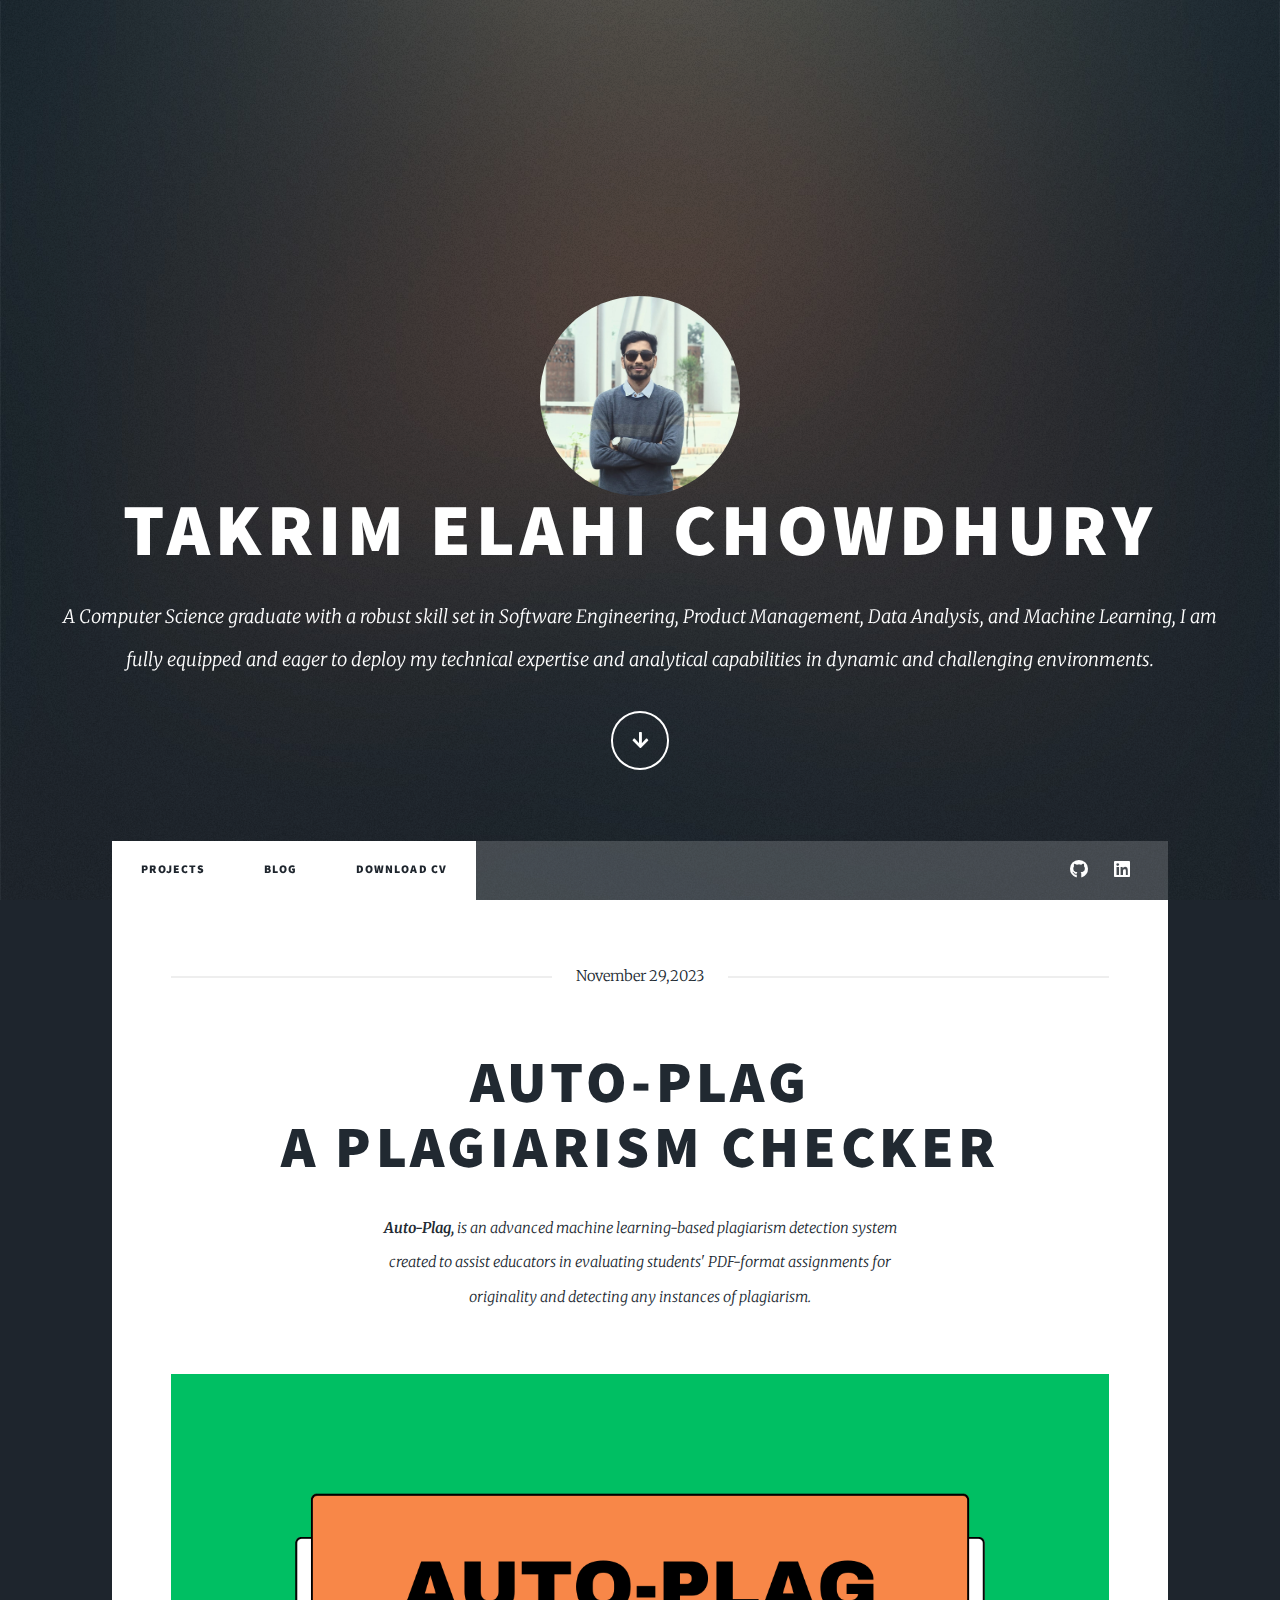
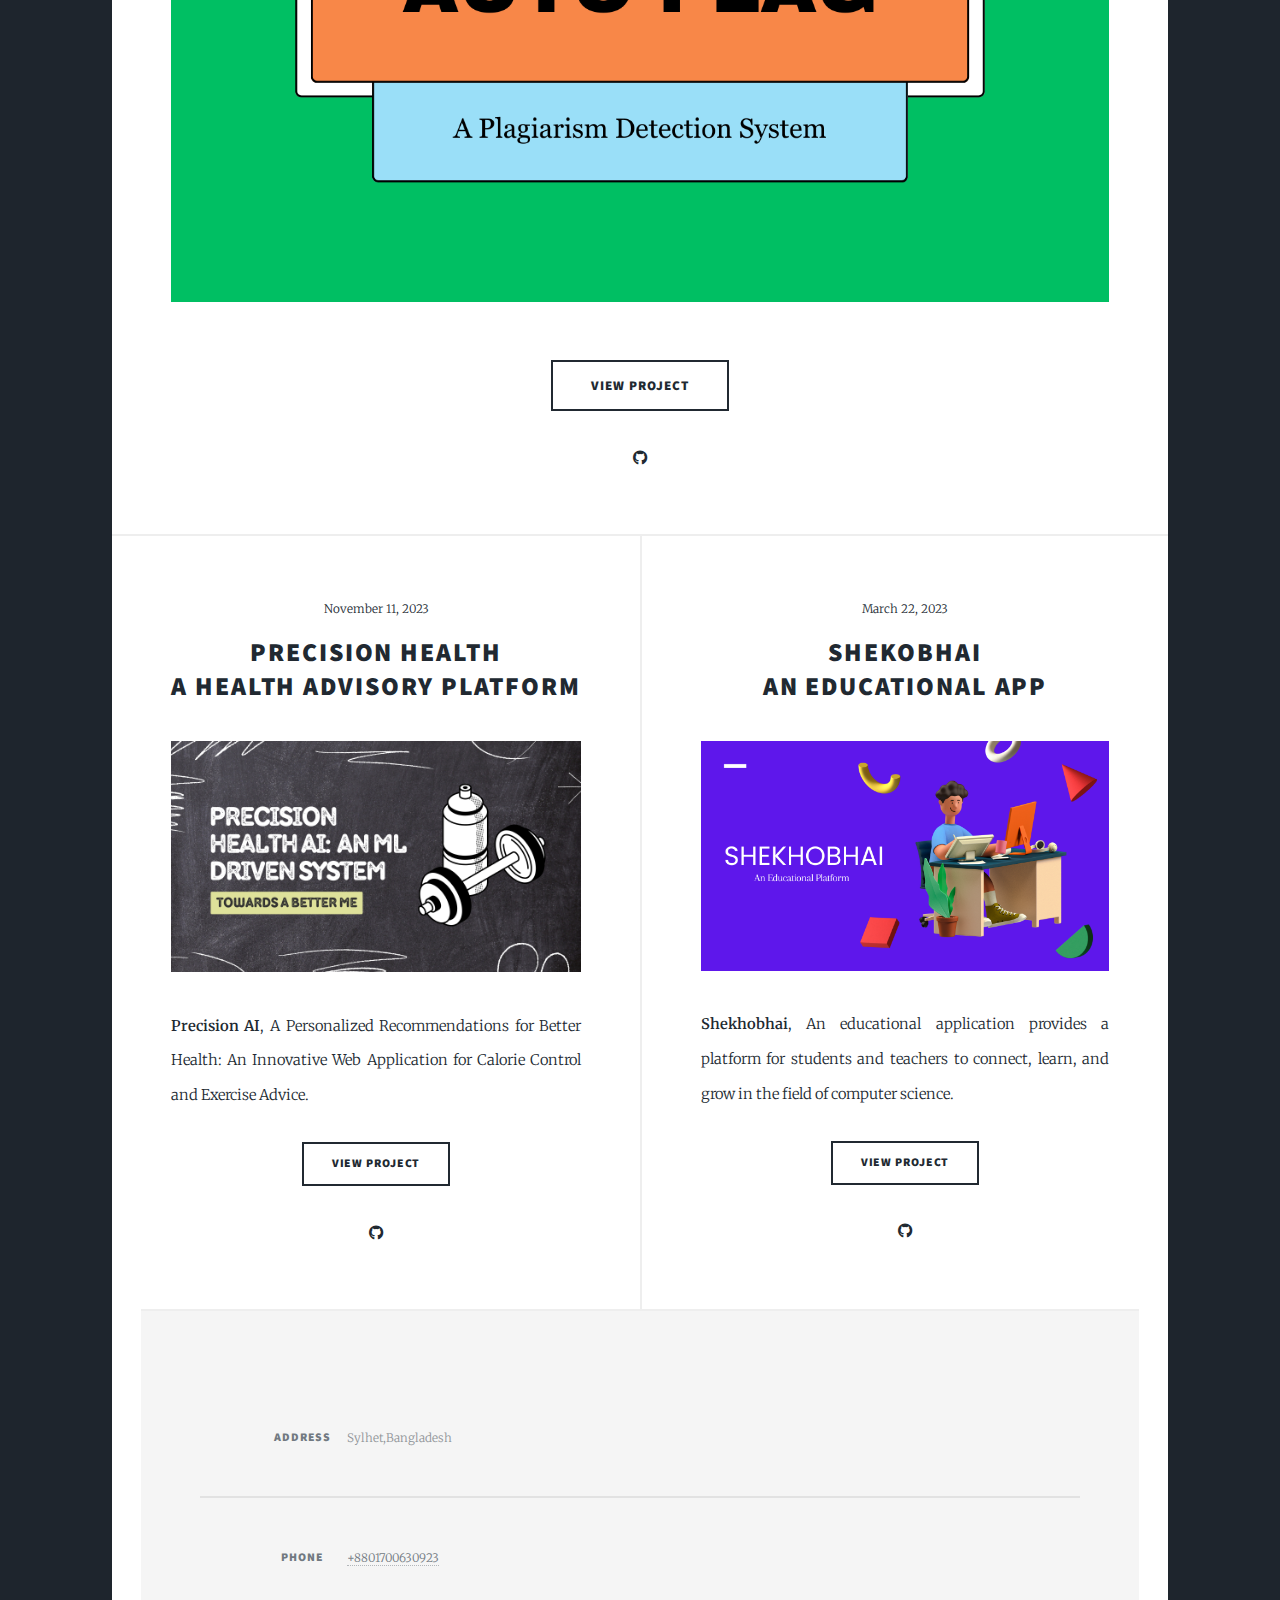
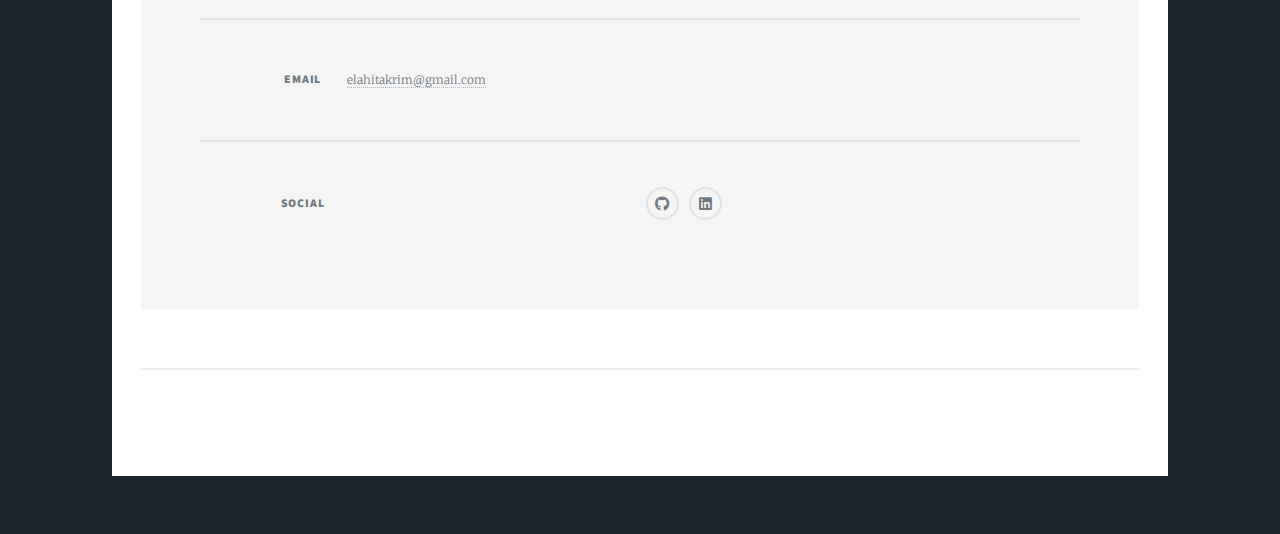
<file: index.html>
<!DOCTYPE HTML>
<html>
	<head>
		<title>Takrim Elahi Chowdhury</title>
		<meta charset="utf-8" />
		<meta name="viewport" content="width=device-width, initial-scale=1, user-scalable=no" />
		<link rel="stylesheet" href="assets/css/main.css" />
		<noscript><link rel="stylesheet" href="assets/css/noscript.css" /></noscript>
	</head>
	<body class="is-preload">

		<!-- Wrapper -->
			<div id="wrapper" class="fade-in">

				<!-- Intro -->
					<div id="intro">
						<img src="images/Takrim.jpg" style="border-radius: 50%; width: 200px; height: 200px; object-fit: cover;" alt="">
						<h1>Takrim Elahi Chowdhury</h1>
						<p>A Computer Science graduate with a robust skill set in Software Engineering, Product Management, Data Analysis, and Machine Learning, I am fully equipped and eager to deploy my technical expertise and analytical capabilities in dynamic and challenging environments.</p>
						<ul class="actions">
							<li><a href="#header" class="button icon solid solo fa-arrow-down scrolly">Continue</a></li>
						</ul>
					</div>

				<!-- Header -->
					<header id="header">
						<a href="index.html" class="logo">Welcome to My Gallery</a>
					</header>

				<!-- Nav -->
					<nav id="nav">
						<ul class="links">
							<li class="active"><a href="index.html">Projects</a></li>
							<li class="active"><a href="blog.html">Blog</a></li>
							<li class="active"><a href="#" onclick="downloadCV()">Download CV</a></li>
						</ul>
						<ul class="icons">
							<li><a href="https://github.com/Takrimelahichowdhury" class="icon brands fa-github"><span class="label">GitHub</span></a></li>
							<li><a href="https://www.linkedin.com/in/takrim-elahi-chowdhury-48099a1bb/" class="icon brands alt fa-linkedin"><span class="label">LinkedIn</span></a></li>
						</ul>
					</nav>

				<!-- Main -->
					<div id="main">
                        	<!-- Featured Post -->
							<article class="post featured">
								<header class="major">
									<span class="date">November 29,2023</span>
									<h2><a href="#">Auto-plag<br />
									A Plagiarism checker</a></h2>
									<p><b>Auto-Plag,</b> is an advanced machine learning-based plagiarism detection system<br />
									created to assist educators in evaluating students' PDF-format assignments for <br />
									originality and detecting any instances of plagiarism.</p>
								</header>
								<a href="https://auto-plag-web-front-end-q1ep.vercel.app/" class="image main"><img src="images/auto-plag.png" alt="" /></a>
								<ul class="actions special">
									<li><a href="https://auto-plag-web-front-end-q1ep.vercel.app/" class="button large">View Project</a></li>
								</ul>
								<a href="https://github.com/MNMOutis/AutoPlag.git" class="icon brands fa-github"><span class="label">GitHub</span></a>
							</article>
						

						<!-- Posts -->
							<section class="posts">
								<article>
									<header>
										<span class="date">November 11, 2023</span>
										<h2><a href="#">precision health<br />
										A Health advisory platform </a></h2>
									</header>
									<a href="PrecisionAI.html" class="image fit"><img src="images/precisionhealth .com.png" alt="" /></a>
									<p> <b>Precision AI</b>, A Personalized Recommendations for Better Health: An Innovative Web Application for Calorie Control and Exercise Advice.</p>
									<ul class="actions special">
										<li><a href="PrecisionAI.html" class="button">View Project</a></li>
									</ul>
									<a href="https://github.com/takrimchy/Precision-Health.AI.git" class="icon brands fa-github"><span class="label">GitHub</span></a>
								</article>
								<article>
									<header>
										<span class="date">March 22, 2023</span>
										<h2><a href="#">ShekoBhai<br />
										An Educational App</a></h2>
									</header>
									<a href="shekhobhai.html" class="image fit"><img src="images/SHEKHOBHAI.png" alt="" /></a>
									<p> <b>Shekhobhai</b>, An educational application provides a platform for students and teachers to connect, learn, and grow in the field of computer science.</p>
									<ul class="actions special">
										<li><a href="shekhobhai.html" class="button">View Project</a></li>
									</ul>
									<a href="https://github.com/Takrimelahichowdhury/Educational-Application-ShekhoBhai-.git" class="icon brands fa-github"><span class="label">GitHub</span></a>
								</article>
								<!--
								<article>
									<header>
										<span class="date">April 11, 2017</span>
										<h2><a href="#">Odio magna<br />
										sed consectetur</a></h2>
									</header>
									<a href="#" class="image fit"><img src="images/pic05.jpg" alt="" /></a>
									<p>Donec eget ex magna. Interdum et malesuada fames ac ante ipsum primis in faucibus. Pellentesque venenatis dolor imperdiet dolor mattis sagittis magna etiam.</p>
									<ul class="actions special">
										<li><a href="#" class="button">View Project</a></li>
									</ul>
								</article>
								<article>
									<header>
										<span class="date">April 7, 2017</span>
										<h2><a href="#">Augue lorem<br />
										primis vestibulum</a></h2>
									</header>
									<a href="#" class="image fit"><img src="images/pic07.jpg" alt="" /></a>
									<p>Donec eget ex magna. Interdum et malesuada fames ac ante ipsum primis in faucibus. Pellentesque venenatis dolor imperdiet dolor mattis sagittis magna etiam.</p>
									<ul class="actions special">
										<li><a href="#" class="button">View Project</a></li>
									</ul>
								</article>-->
							</section>
							

						

				<!-- Footer -->
					<footer id="footer">
						<section class="split contact">
							<section class="alt">
								<h3>Address</h3>
								<p>Sylhet,Bangladesh</p>
							</section>
							<section>
								<h3>Phone</h3>
								<p><a href="#">+8801700630923</a></p>
							</section>
							<section>
								<h3>Email</h3>
								<p><a href="#">elahitakrim@gmail.com</a></p>
							</section>
							<section>
								<h3>Social</h3>
								<ul class="icons alt">
									<li><a href="https://github.com/Takrimelahichowdhury" class="icon brands fa-github"><span class="label">GitHub</span></a></li>
							        <li><a href="https://www.linkedin.com/in/takrim-elahi-chowdhury-48099a1bb/" class="icon brands alt fa-linkedin"><span class="label">LinkedIn</span></a></li>
								</ul>
							</section>
						</section>
					</footer>

				<!-- Copyright -->
					<div id="copyright">
						<ul><li>&copy; Untitled</li><li>Design: <a href="https://html5up.net">HTML5 UP</a></li></ul>
					</div>

			</div>

		<!-- Scripts -->
		<script>
			function downloadCV() {
				const cvUrl = 'assets/Resume.pdf'; // Using forward slashes for the path
				
				const link = document.createElement('a');
				link.href = cvUrl;
				link.download = 'Resume.pdf'; // Name for the downloaded file
				
				document.body.appendChild(link);
				link.click();
				document.body.removeChild(link);
			}
		</script>
		
		
			<script src="assets/js/jquery.min.js"></script>
			<script src="assets/js/jquery.scrollex.min.js"></script>
			<script src="assets/js/jquery.scrolly.min.js"></script>
			<script src="assets/js/browser.min.js"></script>
			<script src="assets/js/breakpoints.min.js"></script>
			<script src="assets/js/util.js"></script>
			<script src="assets/js/main.js"></script>
			

	</body>
</html>
</file>
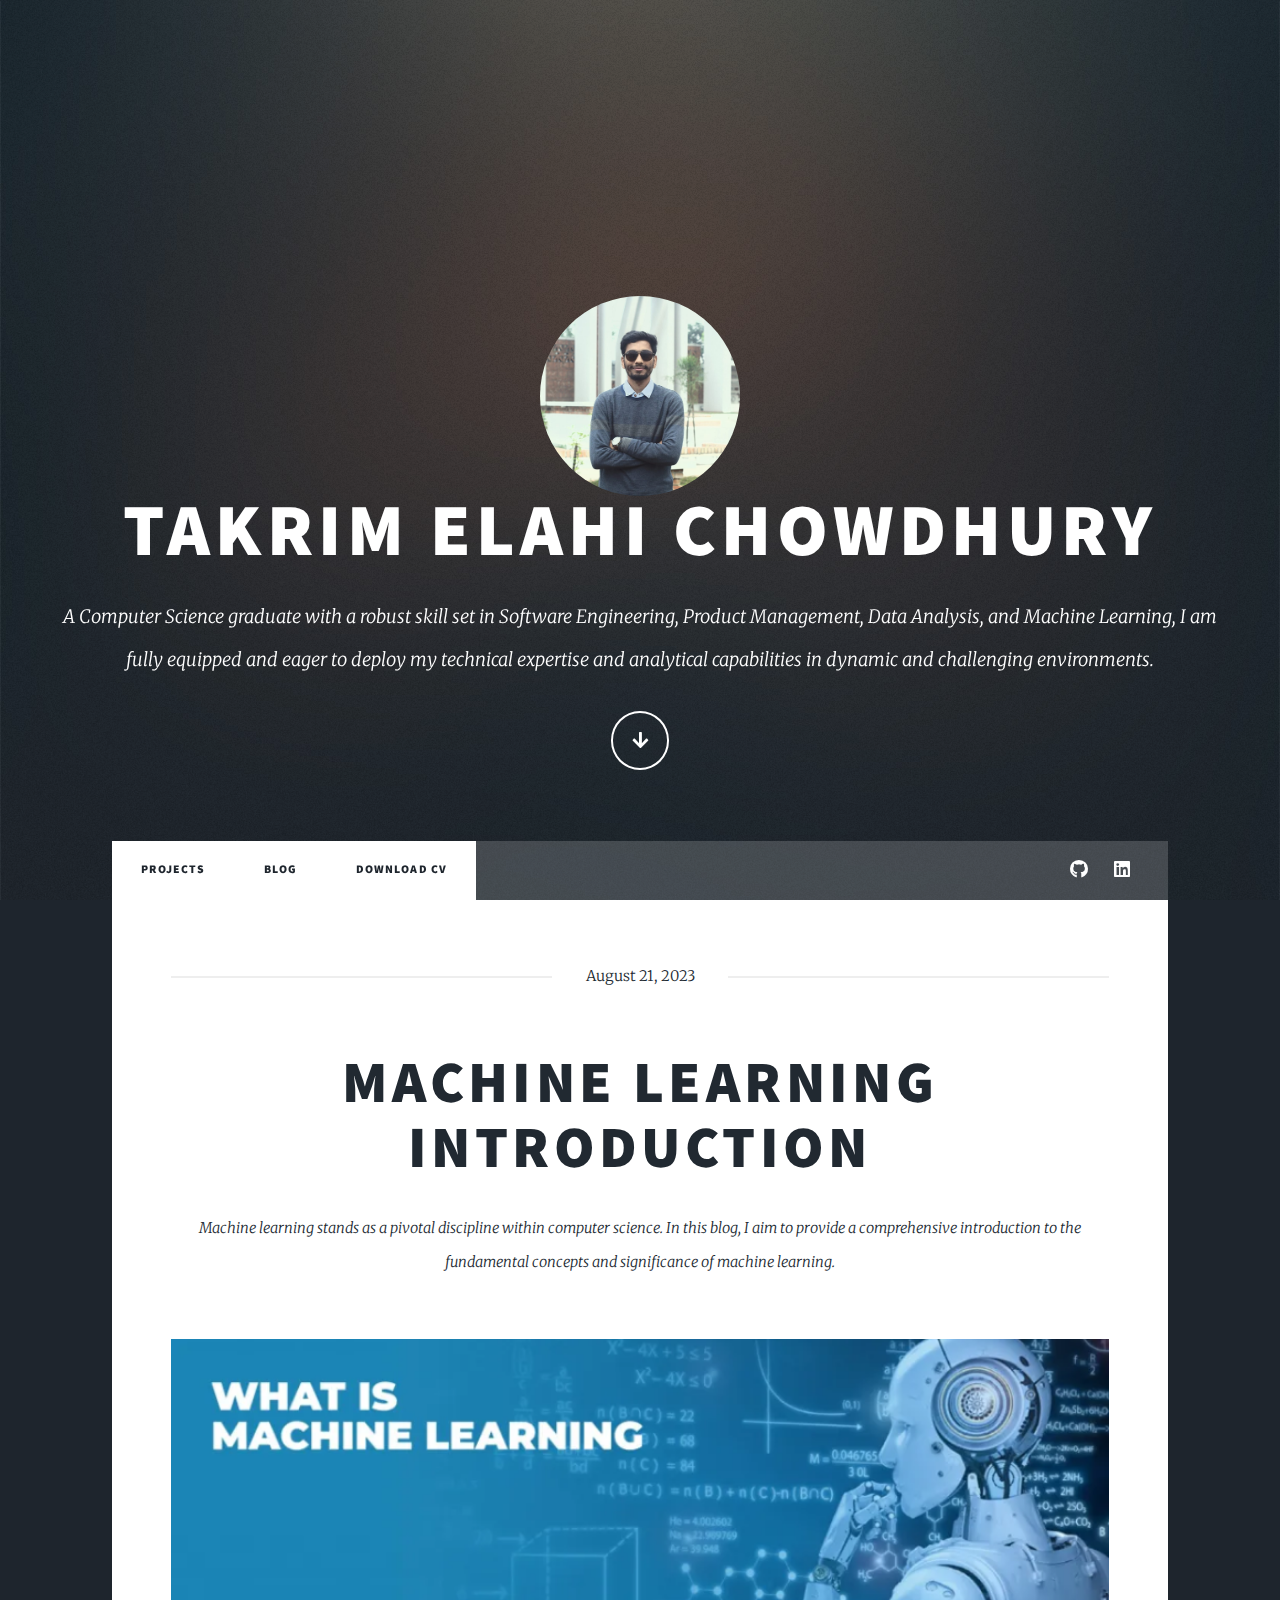
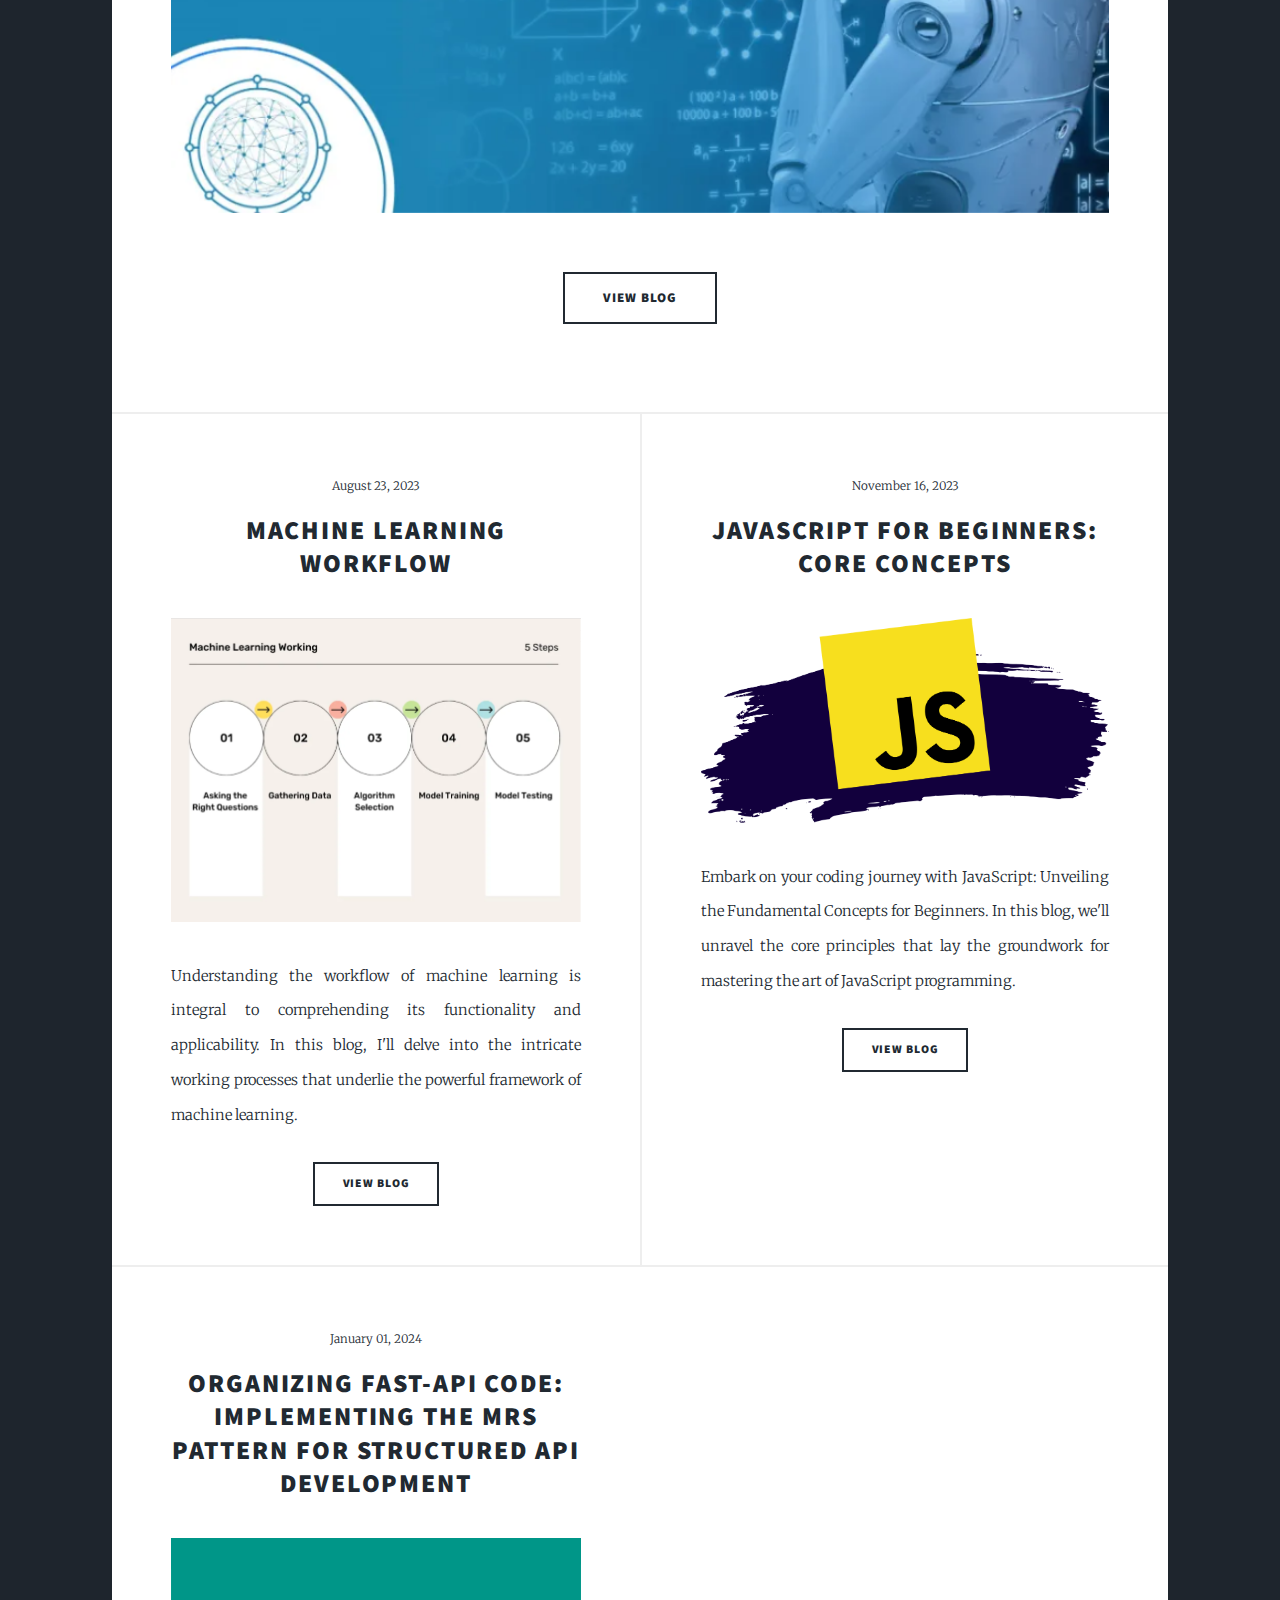
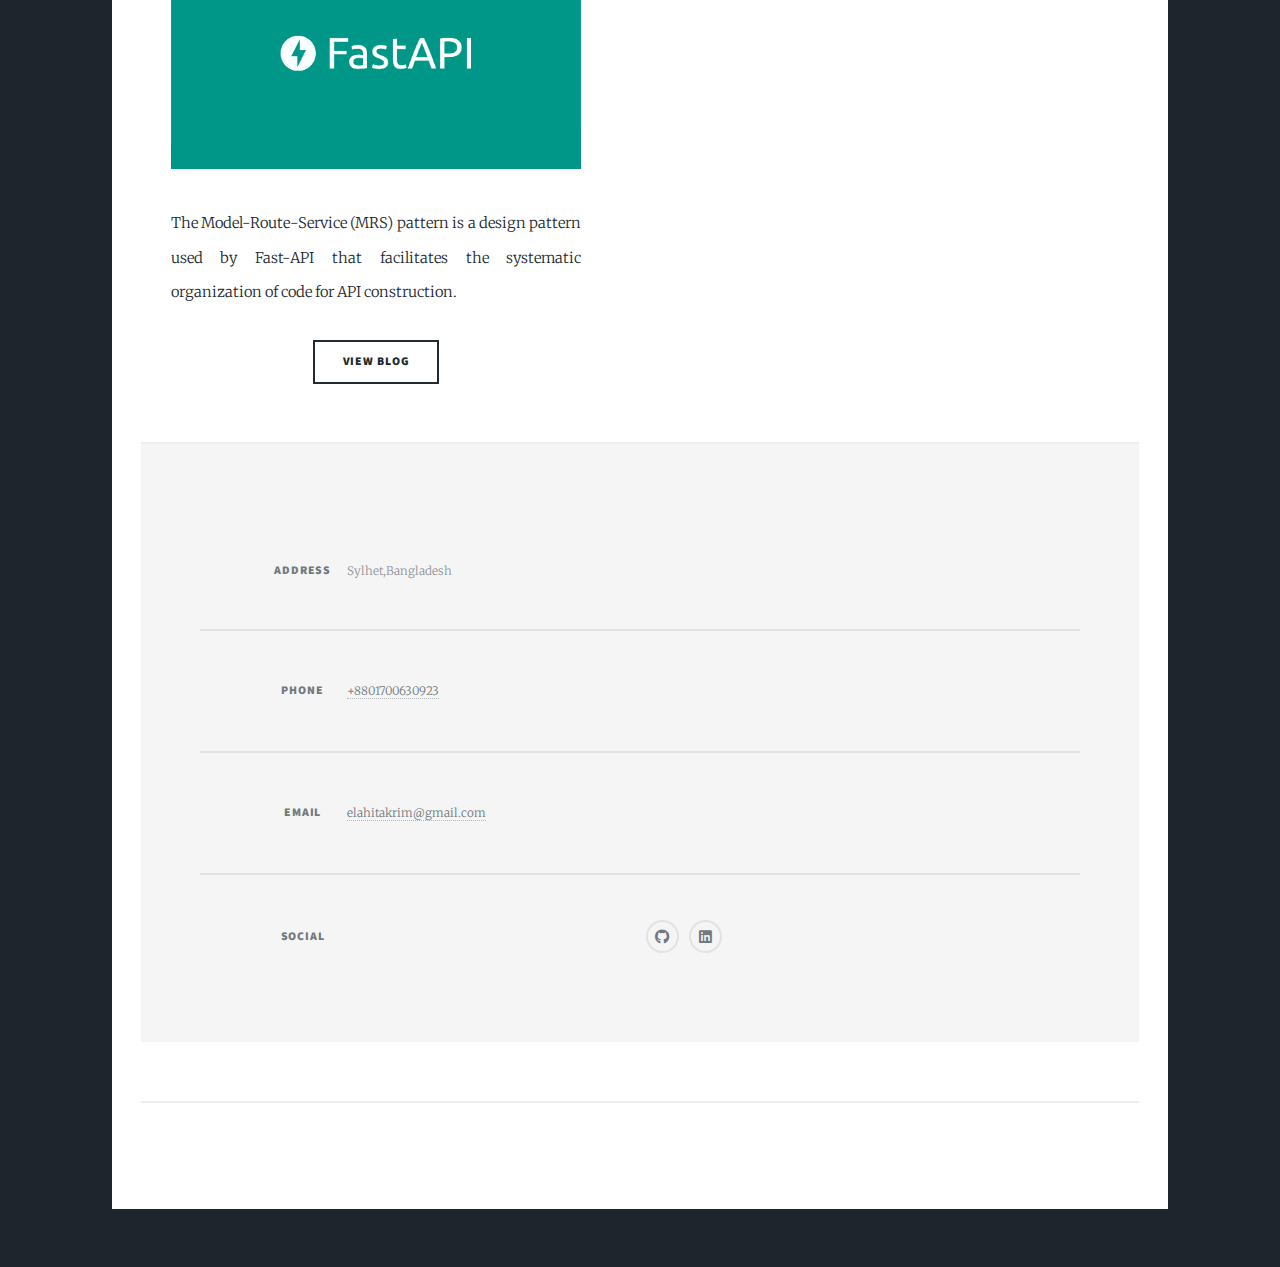
<file: blog.html>
<!DOCTYPE HTML>
<html>
	<head>
		<title>Takrim Elahi Chowdhury</title>
		<meta charset="utf-8" />
		<meta name="viewport" content="width=device-width, initial-scale=1, user-scalable=no" />
		<link rel="stylesheet" href="assets/css/main.css" />
		<noscript><link rel="stylesheet" href="assets/css/noscript.css" /></noscript>
	</head>
	<body class="is-preload">

		<!-- Wrapper -->
			<div id="wrapper" class="fade-in">

				<!-- Intro -->
					<div id="intro">
						<img src="images/Takrim.jpg" style="border-radius: 50%; width: 200px; height: 200px; object-fit: cover;" alt="">
						<h1>Takrim Elahi Chowdhury</h1>
						<p>A Computer Science graduate with a robust skill set in Software Engineering, Product Management, Data Analysis, and Machine Learning, I am fully equipped and eager to deploy my technical expertise and analytical capabilities in dynamic and challenging environments.</p>
						<ul class="actions">
							<li><a href="#header" class="button icon solid solo fa-arrow-down scrolly">Continue</a></li>
						</ul>
					</div>

				<!-- Header -->
					<header id="header">
						<a href="index.html" class="logo">Welcome to My Gallery</a>
					</header>

				<!-- Nav -->
					<nav id="nav">
						<ul class="links">
							<li class="active"><a href="index.html">Projects</a></li>
							<li class="active"><a href="index.html">Blog</a></li>
							<li class="active"><a href="#" onclick="downloadCV()">Download CV</a></li>
						</ul>
						<ul class="icons">
							<li><a href="https://github.com/Takrimelahichowdhury" class="icon brands fa-github"><span class="label">GitHub</span></a></li>
							<li><a href="https://www.linkedin.com/in/takrim-elahi-chowdhury-48099a1bb/" class="icon brands alt fa-linkedin"><span class="label">LinkedIn</span></a></li>
						</ul>
					</nav>

				<!-- Main -->
					<div id="main">

					<!-- Featured Post -->
                    <article class="post featured">
                        <header class="major">
                            <span class="date">August 21, 2023</span>
                            <h2><a href="#">Machine Learning Introduction</a></h2>
                            <p>Machine learning stands as a pivotal discipline within computer science. In this blog, I aim to provide a comprehensive introduction to the fundamental concepts and significance of machine learning.</p>
                        </header>
                        <a href="https://medium.com/@elahitakrim/machine-learning-introduction-8dfb041427e0" class="image main"><img src="images/MlIntro.PNG" alt="" /></a>
                        <ul class="actions special">
                            <li><a href="https://medium.com/@elahitakrim/machine-learning-introduction-8dfb041427e0" class="button large">View Blog</a></li>
                        </ul>
                    </article>

						<!-- Posts -->
							<section class="posts">
								<article>
									<header>
										<span class="date">August 23, 2023</span>
										<h2><a href="#">Machine Learning Workflow</a></h2>
									</header>
									<a href="https://medium.com/@elahitakrim/machine-learning-workflow-9482d6f81c34" class="image fit"><img src="images/Mlflow.PNG" alt="" /></a>
									<p>Understanding the workflow of machine learning is integral to comprehending its functionality and applicability. In this blog, I'll delve into the intricate working processes that underlie the powerful framework of machine learning.</p>
									<ul class="actions special">
										<li><a href="https://medium.com/@elahitakrim/machine-learning-workflow-9482d6f81c34" class="button">View Blog</a></li>
									</ul>
								</article>
								<article>
									<header>
										<span class="date">November 16, 2023</span>
										<h2><a href="#">JavaScript for Beginners: <br> Core Concepts
                                        </a></h2>
									</header>
									<a href="https://medium.com/@elahitakrim/javascript-for-beginners-core-concepts-9cb7fccc0a24" class="image fit"><img src="images/JavaScript-Blog-Cover.png" alt="" /></a>
									<p>Embark on your coding journey with JavaScript: Unveiling the Fundamental Concepts for Beginners. In this blog, we'll unravel the core principles that lay the groundwork for mastering the art of JavaScript programming.</p>
									<ul class="actions special">
										<li><a href="https://medium.com/@elahitakrim/javascript-for-beginners-core-concepts-9cb7fccc0a24" class="button">View Blog</a></li>
									</ul>
								</article>
							</section>
							<section class="posts">
								<article>
									<header>
										<span class="date">January 01, 2024</span>
										<h2><a href="#">Organizing Fast-API Code:<br> Implementing the MRS Pattern for Structured API Development</a></h2>
									</header>
									<a href="https://medium.com/@elahitakrim/organizing-fast-api-code-implementing-the-model-route-service-pattern-for-structured-api-a8cb60c931e9" class="image fit"><img src="images/FAST API.png" alt="" /></a>
									<p>The Model-Route-Service (MRS) pattern is a design pattern used by Fast-API that facilitates the systematic organization of code for API construction.</p>
									<ul class="actions special">
										<li><a href="https://medium.com/@elahitakrim/organizing-fast-api-code-implementing-the-model-route-service-pattern-for-structured-api-a8cb60c931e9" class="button">View Blog</a></li>
									</ul>
								</article>
							</section>

						

				<!-- Footer -->
					<footer id="footer">
						<section class="split contact">
							<section class="alt">
								<h3>Address</h3>
								<p>Sylhet,Bangladesh</p>
							</section>
							<section>
								<h3>Phone</h3>
								<p><a href="#">+8801700630923</a></p>
							</section>
							<section>
								<h3>Email</h3>
								<p><a href="#">elahitakrim@gmail.com</a></p>
							</section>
							<section>
								<h3>Social</h3>
								<ul class="icons alt">
									<li><a href="https://github.com/Takrimelahichowdhury" class="icon brands fa-github"><span class="label">GitHub</span></a></li>
							        <li><a href="https://www.linkedin.com/in/takrim-elahi-chowdhury-48099a1bb/" class="icon brands alt fa-linkedin"><span class="label">LinkedIn</span></a></li>
								</ul>
							</section>
						</section>
					</footer>

				<!-- Copyright -->
					<div id="copyright">
						<ul><li>&copy; Untitled</li><li>Design: <a href="https://html5up.net">HTML5 UP</a></li></ul>
					</div>

			</div>

			<!-- Scripts -->
		<script>
			function downloadCV() {
				const cvUrl = 'assets/Resume.pdf'; // Using forward slashes for the path
				
				const link = document.createElement('a');
				link.href = cvUrl;
				link.download = 'Resume.pdf'; // Name for the downloaded file
				
				document.body.appendChild(link);
				link.click();
				document.body.removeChild(link);
			}
		</script>

		<!-- Scripts -->
			<script src="assets/js/jquery.min.js"></script>
			<script src="assets/js/jquery.scrollex.min.js"></script>
			<script src="assets/js/jquery.scrolly.min.js"></script>
			<script src="assets/js/browser.min.js"></script>
			<script src="assets/js/breakpoints.min.js"></script>
			<script src="assets/js/util.js"></script>
			<script src="assets/js/main.js"></script>

	</body>
</html>
</file>
<file: assets/css/main.css>
@import url(fontawesome-all.min.css);
@import url("https://fonts.googleapis.com/css?family=Merriweather:300,700,300italic,700italic|Source+Sans+Pro:900");

/*
	Massively by HTML5 UP
	html5up.net | @ajlkn
	Free for personal and commercial use under the CCA 3.0 license (html5up.net/license)
*/

html, body, div, span, applet, object,
iframe, h1, h2, h3, h4, h5, h6, p, blockquote,
pre, a, abbr, acronym, address, big, cite,
code, del, dfn, em, img, ins, kbd, q, s, samp,
small, strike, strong, sub, sup, tt, var, b,
u, i, center, dl, dt, dd, ol, ul, li, fieldset,
form, label, legend, table, caption, tbody,
tfoot, thead, tr, th, td, article, aside,
canvas, details, embed, figure, figcaption,
footer, header, hgroup, menu, nav, output, ruby,
section, summary, time, mark, audio, video {
	margin: 0;
	padding: 0;
	border: 0;
	font-size: 100%;
	font: inherit;
	vertical-align: baseline;}

article, aside, details, figcaption, figure,
footer, header, hgroup, menu, nav, section {
	display: block;}

body {
	line-height: 1;
}

ol, ul {
	list-style: none;
}

blockquote, q {
	quotes: none;
}

	blockquote:before, blockquote:after, q:before, q:after {
		content: '';
		content: none;
	}

table {
	border-collapse: collapse;
	border-spacing: 0;
}

body {
	-webkit-text-size-adjust: none;
}

mark {
	background-color: transparent;
	color: inherit;
}

input::-moz-focus-inner {
	border: 0;
	padding: 0;
}

input, select, textarea {
	-moz-appearance: none;
	-webkit-appearance: none;
	-ms-appearance: none;
	appearance: none;
}

/* Basic */

	@-ms-viewport {
		width: device-width;
	}

	body {
		-ms-overflow-style: scrollbar;
	}

	@media screen and (max-width: 480px) {

		html, body {
			min-width: 320px;
		}

	}

	html {
		box-sizing: border-box;
	}

	*, *:before, *:after {
		box-sizing: inherit;
	}

	body {
		background-color: #1e252d;
	}

		body.is-preload *, body.is-preload *:before, body.is-preload *:after {
			-moz-animation: none !important;
			-webkit-animation: none !important;
			-ms-animation: none !important;
			animation: none !important;
			-moz-transition: none !important;
			-webkit-transition: none !important;
			-ms-transition: none !important;
			transition: none !important;
		}

/* Type */

	html {
		font-size: 16pt;
	}

		@media screen and (max-width: 1680px) {

			html {
				font-size: 12pt;
			}

		}

		@media screen and (max-width: 1280px) {

			html {
				font-size: 11pt;
			}

		}

		@media screen and (max-width: 360px) {

			html {
				font-size: 10pt;
			}

		}

	body {
		color: #212931;
	}

	body, input, select, textarea {
		font-family: "Merriweather", Georgia, serif;
		font-weight: 300;
		font-size: 1rem;
		line-height: 2.375;
	}

	a {
		-moz-transition: color 0.2s ease-in-out, background-color 0.2s ease-in-out, border-color 0.2s ease-in-out, box-shadow 0.2s ease-in-out;
		-webkit-transition: color 0.2s ease-in-out, background-color 0.2s ease-in-out, border-color 0.2s ease-in-out, box-shadow 0.2s ease-in-out;
		-ms-transition: color 0.2s ease-in-out, background-color 0.2s ease-in-out, border-color 0.2s ease-in-out, box-shadow 0.2s ease-in-out;
		transition: color 0.2s ease-in-out, background-color 0.2s ease-in-out, border-color 0.2s ease-in-out, box-shadow 0.2s ease-in-out;
		border-bottom: dotted 1px;
		text-decoration: none;
	}

		a:hover {
			border-bottom-color: transparent;
		}

	strong, b {
		font-weight: 600;
	}

	em, i {
		font-style: italic;
	}

	p {
		text-align: justify;
		margin: 0 0 2rem 0;
	}

	h1, h2, h3, h4, h5, h6 {
		font-family: "Source Sans Pro", Helvetica, sans-serif;
		font-weight: 900;
		line-height: 1.5;
		letter-spacing: 0.075em;
		text-transform: uppercase;
		margin: 0 0 1rem 0;
	}

		h1 a, h2 a, h3 a, h4 a, h5 a, h6 a {
			border-bottom: 0;
			color: inherit;
			text-decoration: none;
		}

	h1 {
		font-size: 4rem;
		line-height: 1.1;
		margin: 0 0 2rem 0;
	}

	h2 {
		font-size: 1.75rem;
		line-height: 1.3;
		margin: 0 0 1.5rem 0;
	}

	h3 {
		font-size: 1.25rem;
		margin: 0 0 1.5rem 0;
	}

	h4 {
		font-size: 1rem;
	}

	h5 {
		font-size: 0.9rem;
	}

	h6 {
		font-size: 0.8rem;
	}

	sub {
		font-size: 0.8rem;
		position: relative;
		top: 0.5rem;
	}

	sup {
		font-size: 0.8rem;
		position: relative;
		top: -0.5rem;
	}

	blockquote {
		border-left: solid 4px;
		font-style: italic;
		margin: 0 0 2rem 0;
		padding: 0.5rem 0 0.5rem 2rem;
	}

	code {
		border: solid 2px;
		font-family: "Courier New", monospace;
		font-size: 0.9rem;
		margin: 0 0.25rem;
		padding: 0.25rem 0.65rem;
	}

	pre {
		-webkit-overflow-scrolling: touch;
		font-family: "Courier New", monospace;
		font-size: 0.9rem;
		margin: 0 0 2rem 0;
	}

		pre code {
			display: block;
			line-height: 1.75;
			padding: 1rem 1.5rem;
			overflow-x: auto;
		}

	hr {
		border: 0;
		border-bottom: solid 2px;
		margin: 3rem 0;
	}

		hr.major {
			margin: 5rem 0;
		}

	.align-left {
		text-align: left;
	}

	.align-center {
		text-align: center;
	}

	.align-right {
		text-align: right;
	}

	input, select, textarea {
		color: #212931;
	}

	a {
		color: #212931;
		border-bottom-color: rgba(33, 41, 49, 0.5);
	}

		a:hover {
			border-bottom-color: transparent;
			color: #18bfef !important;
		}

	strong, b {
		color: #212931;
	}

	h1, h2, h3, h4, h5, h6 {
		color: #212931;
	}

	blockquote {
		border-left-color: #eeeeee;
	}

	code {
		background: rgba(220, 220, 220, 0.25);
		border-color: #eeeeee;
	}

	hr {
		border-bottom-color: #eeeeee;
	}

/* Row */

	.row {
		display: flex;
		flex-wrap: wrap;
		box-sizing: border-box;
		align-items: stretch;
	}

		.row > * {
			box-sizing: border-box;
		}

		.row.gtr-uniform > * > :last-child {
			margin-bottom: 0;
		}

		.row.aln-left {
			justify-content: flex-start;
		}

		.row.aln-center {
			justify-content: center;
		}

		.row.aln-right {
			justify-content: flex-end;
		}

		.row.aln-top {
			align-items: flex-start;
		}

		.row.aln-middle {
			align-items: center;
		}

		.row.aln-bottom {
			align-items: flex-end;
		}

		.row > .imp {
			order: -1;
		}

		.row > .col-1 {
			width: 8.33333%;
		}

		.row > .off-1 {
			margin-left: 8.33333%;
		}

		.row > .col-2 {
			width: 16.66667%;
		}

		.row > .off-2 {
			margin-left: 16.66667%;
		}

		.row > .col-3 {
			width: 25%;
		}

		.row > .off-3 {
			margin-left: 25%;
		}

		.row > .col-4 {
			width: 33.33333%;
		}

		.row > .off-4 {
			margin-left: 33.33333%;
		}

		.row > .col-5 {
			width: 41.66667%;
		}

		.row > .off-5 {
			margin-left: 41.66667%;
		}

		.row > .col-6 {
			width: 50%;
		}

		.row > .off-6 {
			margin-left: 50%;
		}

		.row > .col-7 {
			width: 58.33333%;
		}

		.row > .off-7 {
			margin-left: 58.33333%;
		}

		.row > .col-8 {
			width: 66.66667%;
		}

		.row > .off-8 {
			margin-left: 66.66667%;
		}

		.row > .col-9 {
			width: 75%;
		}

		.row > .off-9 {
			margin-left: 75%;
		}

		.row > .col-10 {
			width: 83.33333%;
		}

		.row > .off-10 {
			margin-left: 83.33333%;
		}

		.row > .col-11 {
			width: 91.66667%;
		}

		.row > .off-11 {
			margin-left: 91.66667%;
		}

		.row > .col-12 {
			width: 100%;
		}

		.row > .off-12 {
			margin-left: 100%;
		}

		.row.gtr-0 {
			margin-top: 0;
			margin-left: 0rem;
		}

			.row.gtr-0 > * {
				padding: 0 0 0 0rem;
			}

			.row.gtr-0.gtr-uniform {
				margin-top: 0rem;
			}

				.row.gtr-0.gtr-uniform > * {
					padding-top: 0rem;
				}

		.row.gtr-25 {
			margin-top: 0;
			margin-left: -0.375rem;
		}

			.row.gtr-25 > * {
				padding: 0 0 0 0.375rem;
			}

			.row.gtr-25.gtr-uniform {
				margin-top: -0.375rem;
			}

				.row.gtr-25.gtr-uniform > * {
					padding-top: 0.375rem;
				}

		.row.gtr-50 {
			margin-top: 0;
			margin-left: -0.75rem;
		}

			.row.gtr-50 > * {
				padding: 0 0 0 0.75rem;
			}

			.row.gtr-50.gtr-uniform {
				margin-top: -0.75rem;
			}

				.row.gtr-50.gtr-uniform > * {
					padding-top: 0.75rem;
				}

		.row {
			margin-top: 0;
			margin-left: -1.5rem;
		}

			.row > * {
				padding: 0 0 0 1.5rem;
			}

			.row.gtr-uniform {
				margin-top: -1.5rem;
			}

				.row.gtr-uniform > * {
					padding-top: 1.5rem;
				}

		.row.gtr-150 {
			margin-top: 0;
			margin-left: -2.25rem;
		}

			.row.gtr-150 > * {
				padding: 0 0 0 2.25rem;
			}

			.row.gtr-150.gtr-uniform {
				margin-top: -2.25rem;
			}

				.row.gtr-150.gtr-uniform > * {
					padding-top: 2.25rem;
				}

		.row.gtr-200 {
			margin-top: 0;
			margin-left: -3rem;
		}

			.row.gtr-200 > * {
				padding: 0 0 0 3rem;
			}

			.row.gtr-200.gtr-uniform {
				margin-top: -3rem;
			}

				.row.gtr-200.gtr-uniform > * {
					padding-top: 3rem;
				}

		@media screen and (max-width: 1680px) {

			.row {
				display: flex;
				flex-wrap: wrap;
				box-sizing: border-box;
				align-items: stretch;
			}

				.row > * {
					box-sizing: border-box;
				}

				.row.gtr-uniform > * > :last-child {
					margin-bottom: 0;
				}

				.row.aln-left {
					justify-content: flex-start;
				}

				.row.aln-center {
					justify-content: center;
				}

				.row.aln-right {
					justify-content: flex-end;
				}

				.row.aln-top {
					align-items: flex-start;
				}

				.row.aln-middle {
					align-items: center;
				}

				.row.aln-bottom {
					align-items: flex-end;
				}

				.row > .imp-xlarge {
					order: -1;
				}

				.row > .col-1-xlarge {
					width: 8.33333%;
				}

				.row > .off-1-xlarge {
					margin-left: 8.33333%;
				}

				.row > .col-2-xlarge {
					width: 16.66667%;
				}

				.row > .off-2-xlarge {
					margin-left: 16.66667%;
				}

				.row > .col-3-xlarge {
					width: 25%;
				}

				.row > .off-3-xlarge {
					margin-left: 25%;
				}

				.row > .col-4-xlarge {
					width: 33.33333%;
				}

				.row > .off-4-xlarge {
					margin-left: 33.33333%;
				}

				.row > .col-5-xlarge {
					width: 41.66667%;
				}

				.row > .off-5-xlarge {
					margin-left: 41.66667%;
				}

				.row > .col-6-xlarge {
					width: 50%;
				}

				.row > .off-6-xlarge {
					margin-left: 50%;
				}

				.row > .col-7-xlarge {
					width: 58.33333%;
				}

				.row > .off-7-xlarge {
					margin-left: 58.33333%;
				}

				.row > .col-8-xlarge {
					width: 66.66667%;
				}

				.row > .off-8-xlarge {
					margin-left: 66.66667%;
				}

				.row > .col-9-xlarge {
					width: 75%;
				}

				.row > .off-9-xlarge {
					margin-left: 75%;
				}

				.row > .col-10-xlarge {
					width: 83.33333%;
				}

				.row > .off-10-xlarge {
					margin-left: 83.33333%;
				}

				.row > .col-11-xlarge {
					width: 91.66667%;
				}

				.row > .off-11-xlarge {
					margin-left: 91.66667%;
				}

				.row > .col-12-xlarge {
					width: 100%;
				}

				.row > .off-12-xlarge {
					margin-left: 100%;
				}

				.row.gtr-0 {
					margin-top: 0;
					margin-left: 0rem;
				}

					.row.gtr-0 > * {
						padding: 0 0 0 0rem;
					}

					.row.gtr-0.gtr-uniform {
						margin-top: 0rem;
					}

						.row.gtr-0.gtr-uniform > * {
							padding-top: 0rem;
						}

				.row.gtr-25 {
					margin-top: 0;
					margin-left: -0.375rem;
				}

					.row.gtr-25 > * {
						padding: 0 0 0 0.375rem;
					}

					.row.gtr-25.gtr-uniform {
						margin-top: -0.375rem;
					}

						.row.gtr-25.gtr-uniform > * {
							padding-top: 0.375rem;
						}

				.row.gtr-50 {
					margin-top: 0;
					margin-left: -0.75rem;
				}

					.row.gtr-50 > * {
						padding: 0 0 0 0.75rem;
					}

					.row.gtr-50.gtr-uniform {
						margin-top: -0.75rem;
					}

						.row.gtr-50.gtr-uniform > * {
							padding-top: 0.75rem;
						}

				.row {
					margin-top: 0;
					margin-left: -1.5rem;
				}

					.row > * {
						padding: 0 0 0 1.5rem;
					}

					.row.gtr-uniform {
						margin-top: -1.5rem;
					}

						.row.gtr-uniform > * {
							padding-top: 1.5rem;
						}

				.row.gtr-150 {
					margin-top: 0;
					margin-left: -2.25rem;
				}

					.row.gtr-150 > * {
						padding: 0 0 0 2.25rem;
					}

					.row.gtr-150.gtr-uniform {
						margin-top: -2.25rem;
					}

						.row.gtr-150.gtr-uniform > * {
							padding-top: 2.25rem;
						}

				.row.gtr-200 {
					margin-top: 0;
					margin-left: -3rem;
				}

					.row.gtr-200 > * {
						padding: 0 0 0 3rem;
					}

					.row.gtr-200.gtr-uniform {
						margin-top: -3rem;
					}

						.row.gtr-200.gtr-uniform > * {
							padding-top: 3rem;
						}

		}

		@media screen and (max-width: 1280px) {

			.row {
				display: flex;
				flex-wrap: wrap;
				box-sizing: border-box;
				align-items: stretch;
			}

				.row > * {
					box-sizing: border-box;
				}

				.row.gtr-uniform > * > :last-child {
					margin-bottom: 0;
				}

				.row.aln-left {
					justify-content: flex-start;
				}

				.row.aln-center {
					justify-content: center;
				}

				.row.aln-right {
					justify-content: flex-end;
				}

				.row.aln-top {
					align-items: flex-start;
				}

				.row.aln-middle {
					align-items: center;
				}

				.row.aln-bottom {
					align-items: flex-end;
				}

				.row > .imp-large {
					order: -1;
				}

				.row > .col-1-large {
					width: 8.33333%;
				}

				.row > .off-1-large {
					margin-left: 8.33333%;
				}

				.row > .col-2-large {
					width: 16.66667%;
				}

				.row > .off-2-large {
					margin-left: 16.66667%;
				}

				.row > .col-3-large {
					width: 25%;
				}

				.row > .off-3-large {
					margin-left: 25%;
				}

				.row > .col-4-large {
					width: 33.33333%;
				}

				.row > .off-4-large {
					margin-left: 33.33333%;
				}

				.row > .col-5-large {
					width: 41.66667%;
				}

				.row > .off-5-large {
					margin-left: 41.66667%;
				}

				.row > .col-6-large {
					width: 50%;
				}

				.row > .off-6-large {
					margin-left: 50%;
				}

				.row > .col-7-large {
					width: 58.33333%;
				}

				.row > .off-7-large {
					margin-left: 58.33333%;
				}

				.row > .col-8-large {
					width: 66.66667%;
				}

				.row > .off-8-large {
					margin-left: 66.66667%;
				}

				.row > .col-9-large {
					width: 75%;
				}

				.row > .off-9-large {
					margin-left: 75%;
				}

				.row > .col-10-large {
					width: 83.33333%;
				}

				.row > .off-10-large {
					margin-left: 83.33333%;
				}

				.row > .col-11-large {
					width: 91.66667%;
				}

				.row > .off-11-large {
					margin-left: 91.66667%;
				}

				.row > .col-12-large {
					width: 100%;
				}

				.row > .off-12-large {
					margin-left: 100%;
				}

				.row.gtr-0 {
					margin-top: 0;
					margin-left: 0rem;
				}

					.row.gtr-0 > * {
						padding: 0 0 0 0rem;
					}

					.row.gtr-0.gtr-uniform {
						margin-top: 0rem;
					}

						.row.gtr-0.gtr-uniform > * {
							padding-top: 0rem;
						}

				.row.gtr-25 {
					margin-top: 0;
					margin-left: -0.375rem;
				}

					.row.gtr-25 > * {
						padding: 0 0 0 0.375rem;
					}

					.row.gtr-25.gtr-uniform {
						margin-top: -0.375rem;
					}

						.row.gtr-25.gtr-uniform > * {
							padding-top: 0.375rem;
						}

				.row.gtr-50 {
					margin-top: 0;
					margin-left: -0.75rem;
				}

					.row.gtr-50 > * {
						padding: 0 0 0 0.75rem;
					}

					.row.gtr-50.gtr-uniform {
						margin-top: -0.75rem;
					}

						.row.gtr-50.gtr-uniform > * {
							padding-top: 0.75rem;
						}

				.row {
					margin-top: 0;
					margin-left: -1.5rem;
				}

					.row > * {
						padding: 0 0 0 1.5rem;
					}

					.row.gtr-uniform {
						margin-top: -1.5rem;
					}

						.row.gtr-uniform > * {
							padding-top: 1.5rem;
						}

				.row.gtr-150 {
					margin-top: 0;
					margin-left: -2.25rem;
				}

					.row.gtr-150 > * {
						padding: 0 0 0 2.25rem;
					}

					.row.gtr-150.gtr-uniform {
						margin-top: -2.25rem;
					}

						.row.gtr-150.gtr-uniform > * {
							padding-top: 2.25rem;
						}

				.row.gtr-200 {
					margin-top: 0;
					margin-left: -3rem;
				}

					.row.gtr-200 > * {
						padding: 0 0 0 3rem;
					}

					.row.gtr-200.gtr-uniform {
						margin-top: -3rem;
					}

						.row.gtr-200.gtr-uniform > * {
							padding-top: 3rem;
						}

		}

		@media screen and (max-width: 980px) {

			.row {
				display: flex;
				flex-wrap: wrap;
				box-sizing: border-box;
				align-items: stretch;
			}

				.row > * {
					box-sizing: border-box;
				}

				.row.gtr-uniform > * > :last-child {
					margin-bottom: 0;
				}

				.row.aln-left {
					justify-content: flex-start;
				}

				.row.aln-center {
					justify-content: center;
				}

				.row.aln-right {
					justify-content: flex-end;
				}

				.row.aln-top {
					align-items: flex-start;
				}

				.row.aln-middle {
					align-items: center;
				}

				.row.aln-bottom {
					align-items: flex-end;
				}

				.row > .imp-medium {
					order: -1;
				}

				.row > .col-1-medium {
					width: 8.33333%;
				}

				.row > .off-1-medium {
					margin-left: 8.33333%;
				}

				.row > .col-2-medium {
					width: 16.66667%;
				}

				.row > .off-2-medium {
					margin-left: 16.66667%;
				}

				.row > .col-3-medium {
					width: 25%;
				}

				.row > .off-3-medium {
					margin-left: 25%;
				}

				.row > .col-4-medium {
					width: 33.33333%;
				}

				.row > .off-4-medium {
					margin-left: 33.33333%;
				}

				.row > .col-5-medium {
					width: 41.66667%;
				}

				.row > .off-5-medium {
					margin-left: 41.66667%;
				}

				.row > .col-6-medium {
					width: 50%;
				}

				.row > .off-6-medium {
					margin-left: 50%;
				}

				.row > .col-7-medium {
					width: 58.33333%;
				}

				.row > .off-7-medium {
					margin-left: 58.33333%;
				}

				.row > .col-8-medium {
					width: 66.66667%;
				}

				.row > .off-8-medium {
					margin-left: 66.66667%;
				}

				.row > .col-9-medium {
					width: 75%;
				}

				.row > .off-9-medium {
					margin-left: 75%;
				}

				.row > .col-10-medium {
					width: 83.33333%;
				}

				.row > .off-10-medium {
					margin-left: 83.33333%;
				}

				.row > .col-11-medium {
					width: 91.66667%;
				}

				.row > .off-11-medium {
					margin-left: 91.66667%;
				}

				.row > .col-12-medium {
					width: 100%;
				}

				.row > .off-12-medium {
					margin-left: 100%;
				}

				.row.gtr-0 {
					margin-top: 0;
					margin-left: 0rem;
				}

					.row.gtr-0 > * {
						padding: 0 0 0 0rem;
					}

					.row.gtr-0.gtr-uniform {
						margin-top: 0rem;
					}

						.row.gtr-0.gtr-uniform > * {
							padding-top: 0rem;
						}

				.row.gtr-25 {
					margin-top: 0;
					margin-left: -0.375rem;
				}

					.row.gtr-25 > * {
						padding: 0 0 0 0.375rem;
					}

					.row.gtr-25.gtr-uniform {
						margin-top: -0.375rem;
					}

						.row.gtr-25.gtr-uniform > * {
							padding-top: 0.375rem;
						}

				.row.gtr-50 {
					margin-top: 0;
					margin-left: -0.75rem;
				}

					.row.gtr-50 > * {
						padding: 0 0 0 0.75rem;
					}

					.row.gtr-50.gtr-uniform {
						margin-top: -0.75rem;
					}

						.row.gtr-50.gtr-uniform > * {
							padding-top: 0.75rem;
						}

				.row {
					margin-top: 0;
					margin-left: -1.5rem;
				}

					.row > * {
						padding: 0 0 0 1.5rem;
					}

					.row.gtr-uniform {
						margin-top: -1.5rem;
					}

						.row.gtr-uniform > * {
							padding-top: 1.5rem;
						}

				.row.gtr-150 {
					margin-top: 0;
					margin-left: -2.25rem;
				}

					.row.gtr-150 > * {
						padding: 0 0 0 2.25rem;
					}

					.row.gtr-150.gtr-uniform {
						margin-top: -2.25rem;
					}

						.row.gtr-150.gtr-uniform > * {
							padding-top: 2.25rem;
						}

				.row.gtr-200 {
					margin-top: 0;
					margin-left: -3rem;
				}

					.row.gtr-200 > * {
						padding: 0 0 0 3rem;
					}

					.row.gtr-200.gtr-uniform {
						margin-top: -3rem;
					}

						.row.gtr-200.gtr-uniform > * {
							padding-top: 3rem;
						}

		}

		@media screen and (max-width: 736px) {

			.row {
				display: flex;
				flex-wrap: wrap;
				box-sizing: border-box;
				align-items: stretch;
			}

				.row > * {
					box-sizing: border-box;
				}

				.row.gtr-uniform > * > :last-child {
					margin-bottom: 0;
				}

				.row.aln-left {
					justify-content: flex-start;
				}

				.row.aln-center {
					justify-content: center;
				}

				.row.aln-right {
					justify-content: flex-end;
				}

				.row.aln-top {
					align-items: flex-start;
				}

				.row.aln-middle {
					align-items: center;
				}

				.row.aln-bottom {
					align-items: flex-end;
				}

				.row > .imp-small {
					order: -1;
				}

				.row > .col-1-small {
					width: 8.33333%;
				}

				.row > .off-1-small {
					margin-left: 8.33333%;
				}

				.row > .col-2-small {
					width: 16.66667%;
				}

				.row > .off-2-small {
					margin-left: 16.66667%;
				}

				.row > .col-3-small {
					width: 25%;
				}

				.row > .off-3-small {
					margin-left: 25%;
				}

				.row > .col-4-small {
					width: 33.33333%;
				}

				.row > .off-4-small {
					margin-left: 33.33333%;
				}

				.row > .col-5-small {
					width: 41.66667%;
				}

				.row > .off-5-small {
					margin-left: 41.66667%;
				}

				.row > .col-6-small {
					width: 50%;
				}

				.row > .off-6-small {
					margin-left: 50%;
				}

				.row > .col-7-small {
					width: 58.33333%;
				}

				.row > .off-7-small {
					margin-left: 58.33333%;
				}

				.row > .col-8-small {
					width: 66.66667%;
				}

				.row > .off-8-small {
					margin-left: 66.66667%;
				}

				.row > .col-9-small {
					width: 75%;
				}

				.row > .off-9-small {
					margin-left: 75%;
				}

				.row > .col-10-small {
					width: 83.33333%;
				}

				.row > .off-10-small {
					margin-left: 83.33333%;
				}

				.row > .col-11-small {
					width: 91.66667%;
				}

				.row > .off-11-small {
					margin-left: 91.66667%;
				}

				.row > .col-12-small {
					width: 100%;
				}

				.row > .off-12-small {
					margin-left: 100%;
				}

				.row.gtr-0 {
					margin-top: 0;
					margin-left: 0rem;
				}

					.row.gtr-0 > * {
						padding: 0 0 0 0rem;
					}

					.row.gtr-0.gtr-uniform {
						margin-top: 0rem;
					}

						.row.gtr-0.gtr-uniform > * {
							padding-top: 0rem;
						}

				.row.gtr-25 {
					margin-top: 0;
					margin-left: -0.375rem;
				}

					.row.gtr-25 > * {
						padding: 0 0 0 0.375rem;
					}

					.row.gtr-25.gtr-uniform {
						margin-top: -0.375rem;
					}

						.row.gtr-25.gtr-uniform > * {
							padding-top: 0.375rem;
						}

				.row.gtr-50 {
					margin-top: 0;
					margin-left: -0.75rem;
				}

					.row.gtr-50 > * {
						padding: 0 0 0 0.75rem;
					}

					.row.gtr-50.gtr-uniform {
						margin-top: -0.75rem;
					}

						.row.gtr-50.gtr-uniform > * {
							padding-top: 0.75rem;
						}

				.row {
					margin-top: 0;
					margin-left: -1.5rem;
				}

					.row > * {
						padding: 0 0 0 1.5rem;
					}

					.row.gtr-uniform {
						margin-top: -1.5rem;
					}

						.row.gtr-uniform > * {
							padding-top: 1.5rem;
						}

				.row.gtr-150 {
					margin-top: 0;
					margin-left: -2.25rem;
				}

					.row.gtr-150 > * {
						padding: 0 0 0 2.25rem;
					}

					.row.gtr-150.gtr-uniform {
						margin-top: -2.25rem;
					}

						.row.gtr-150.gtr-uniform > * {
							padding-top: 2.25rem;
						}

				.row.gtr-200 {
					margin-top: 0;
					margin-left: -3rem;
				}

					.row.gtr-200 > * {
						padding: 0 0 0 3rem;
					}

					.row.gtr-200.gtr-uniform {
						margin-top: -3rem;
					}

						.row.gtr-200.gtr-uniform > * {
							padding-top: 3rem;
						}

		}

		@media screen and (max-width: 480px) {

			.row {
				display: flex;
				flex-wrap: wrap;
				box-sizing: border-box;
				align-items: stretch;
			}

				.row > * {
					box-sizing: border-box;
				}

				.row.gtr-uniform > * > :last-child {
					margin-bottom: 0;
				}

				.row.aln-left {
					justify-content: flex-start;
				}

				.row.aln-center {
					justify-content: center;
				}

				.row.aln-right {
					justify-content: flex-end;
				}

				.row.aln-top {
					align-items: flex-start;
				}

				.row.aln-middle {
					align-items: center;
				}

				.row.aln-bottom {
					align-items: flex-end;
				}

				.row > .imp-xsmall {
					order: -1;
				}

				.row > .col-1-xsmall {
					width: 8.33333%;
				}

				.row > .off-1-xsmall {
					margin-left: 8.33333%;
				}

				.row > .col-2-xsmall {
					width: 16.66667%;
				}

				.row > .off-2-xsmall {
					margin-left: 16.66667%;
				}

				.row > .col-3-xsmall {
					width: 25%;
				}

				.row > .off-3-xsmall {
					margin-left: 25%;
				}

				.row > .col-4-xsmall {
					width: 33.33333%;
				}

				.row > .off-4-xsmall {
					margin-left: 33.33333%;
				}

				.row > .col-5-xsmall {
					width: 41.66667%;
				}

				.row > .off-5-xsmall {
					margin-left: 41.66667%;
				}

				.row > .col-6-xsmall {
					width: 50%;
				}

				.row > .off-6-xsmall {
					margin-left: 50%;
				}

				.row > .col-7-xsmall {
					width: 58.33333%;
				}

				.row > .off-7-xsmall {
					margin-left: 58.33333%;
				}

				.row > .col-8-xsmall {
					width: 66.66667%;
				}

				.row > .off-8-xsmall {
					margin-left: 66.66667%;
				}

				.row > .col-9-xsmall {
					width: 75%;
				}

				.row > .off-9-xsmall {
					margin-left: 75%;
				}

				.row > .col-10-xsmall {
					width: 83.33333%;
				}

				.row > .off-10-xsmall {
					margin-left: 83.33333%;
				}

				.row > .col-11-xsmall {
					width: 91.66667%;
				}

				.row > .off-11-xsmall {
					margin-left: 91.66667%;
				}

				.row > .col-12-xsmall {
					width: 100%;
				}

				.row > .off-12-xsmall {
					margin-left: 100%;
				}

				.row.gtr-0 {
					margin-top: 0;
					margin-left: 0rem;
				}

					.row.gtr-0 > * {
						padding: 0 0 0 0rem;
					}

					.row.gtr-0.gtr-uniform {
						margin-top: 0rem;
					}

						.row.gtr-0.gtr-uniform > * {
							padding-top: 0rem;
						}

				.row.gtr-25 {
					margin-top: 0;
					margin-left: -0.375rem;
				}

					.row.gtr-25 > * {
						padding: 0 0 0 0.375rem;
					}

					.row.gtr-25.gtr-uniform {
						margin-top: -0.375rem;
					}

						.row.gtr-25.gtr-uniform > * {
							padding-top: 0.375rem;
						}

				.row.gtr-50 {
					margin-top: 0;
					margin-left: -0.75rem;
				}

					.row.gtr-50 > * {
						padding: 0 0 0 0.75rem;
					}

					.row.gtr-50.gtr-uniform {
						margin-top: -0.75rem;
					}

						.row.gtr-50.gtr-uniform > * {
							padding-top: 0.75rem;
						}

				.row {
					margin-top: 0;
					margin-left: -1.5rem;
				}

					.row > * {
						padding: 0 0 0 1.5rem;
					}

					.row.gtr-uniform {
						margin-top: -1.5rem;
					}

						.row.gtr-uniform > * {
							padding-top: 1.5rem;
						}

				.row.gtr-150 {
					margin-top: 0;
					margin-left: -2.25rem;
				}

					.row.gtr-150 > * {
						padding: 0 0 0 2.25rem;
					}

					.row.gtr-150.gtr-uniform {
						margin-top: -2.25rem;
					}

						.row.gtr-150.gtr-uniform > * {
							padding-top: 2.25rem;
						}

				.row.gtr-200 {
					margin-top: 0;
					margin-left: -3rem;
				}

					.row.gtr-200 > * {
						padding: 0 0 0 3rem;
					}

					.row.gtr-200.gtr-uniform {
						margin-top: -3rem;
					}

						.row.gtr-200.gtr-uniform > * {
							padding-top: 3rem;
						}

		}

		@media screen and (max-width: 360px) {

			.row {
				display: flex;
				flex-wrap: wrap;
				box-sizing: border-box;
				align-items: stretch;
			}

				.row > * {
					box-sizing: border-box;
				}

				.row.gtr-uniform > * > :last-child {
					margin-bottom: 0;
				}

				.row.aln-left {
					justify-content: flex-start;
				}

				.row.aln-center {
					justify-content: center;
				}

				.row.aln-right {
					justify-content: flex-end;
				}

				.row.aln-top {
					align-items: flex-start;
				}

				.row.aln-middle {
					align-items: center;
				}

				.row.aln-bottom {
					align-items: flex-end;
				}

				.row > .imp-xxsmall {
					order: -1;
				}

				.row > .col-1-xxsmall {
					width: 8.33333%;
				}

				.row > .off-1-xxsmall {
					margin-left: 8.33333%;
				}

				.row > .col-2-xxsmall {
					width: 16.66667%;
				}

				.row > .off-2-xxsmall {
					margin-left: 16.66667%;
				}

				.row > .col-3-xxsmall {
					width: 25%;
				}

				.row > .off-3-xxsmall {
					margin-left: 25%;
				}

				.row > .col-4-xxsmall {
					width: 33.33333%;
				}

				.row > .off-4-xxsmall {
					margin-left: 33.33333%;
				}

				.row > .col-5-xxsmall {
					width: 41.66667%;
				}

				.row > .off-5-xxsmall {
					margin-left: 41.66667%;
				}

				.row > .col-6-xxsmall {
					width: 50%;
				}

				.row > .off-6-xxsmall {
					margin-left: 50%;
				}

				.row > .col-7-xxsmall {
					width: 58.33333%;
				}

				.row > .off-7-xxsmall {
					margin-left: 58.33333%;
				}

				.row > .col-8-xxsmall {
					width: 66.66667%;
				}

				.row > .off-8-xxsmall {
					margin-left: 66.66667%;
				}

				.row > .col-9-xxsmall {
					width: 75%;
				}

				.row > .off-9-xxsmall {
					margin-left: 75%;
				}

				.row > .col-10-xxsmall {
					width: 83.33333%;
				}

				.row > .off-10-xxsmall {
					margin-left: 83.33333%;
				}

				.row > .col-11-xxsmall {
					width: 91.66667%;
				}

				.row > .off-11-xxsmall {
					margin-left: 91.66667%;
				}

				.row > .col-12-xxsmall {
					width: 100%;
				}

				.row > .off-12-xxsmall {
					margin-left: 100%;
				}

				.row.gtr-0 {
					margin-top: 0;
					margin-left: 0rem;
				}

					.row.gtr-0 > * {
						padding: 0 0 0 0rem;
					}

					.row.gtr-0.gtr-uniform {
						margin-top: 0rem;
					}

						.row.gtr-0.gtr-uniform > * {
							padding-top: 0rem;
						}

				.row.gtr-25 {
					margin-top: 0;
					margin-left: -0.375rem;
				}

					.row.gtr-25 > * {
						padding: 0 0 0 0.375rem;
					}

					.row.gtr-25.gtr-uniform {
						margin-top: -0.375rem;
					}

						.row.gtr-25.gtr-uniform > * {
							padding-top: 0.375rem;
						}

				.row.gtr-50 {
					margin-top: 0;
					margin-left: -0.75rem;
				}

					.row.gtr-50 > * {
						padding: 0 0 0 0.75rem;
					}

					.row.gtr-50.gtr-uniform {
						margin-top: -0.75rem;
					}

						.row.gtr-50.gtr-uniform > * {
							padding-top: 0.75rem;
						}

				.row {
					margin-top: 0;
					margin-left: -1.5rem;
				}

					.row > * {
						padding: 0 0 0 1.5rem;
					}

					.row.gtr-uniform {
						margin-top: -1.5rem;
					}

						.row.gtr-uniform > * {
							padding-top: 1.5rem;
						}

				.row.gtr-150 {
					margin-top: 0;
					margin-left: -2.25rem;
				}

					.row.gtr-150 > * {
						padding: 0 0 0 2.25rem;
					}

					.row.gtr-150.gtr-uniform {
						margin-top: -2.25rem;
					}

						.row.gtr-150.gtr-uniform > * {
							padding-top: 2.25rem;
						}

				.row.gtr-200 {
					margin-top: 0;
					margin-left: -3rem;
				}

					.row.gtr-200 > * {
						padding: 0 0 0 3rem;
					}

					.row.gtr-200.gtr-uniform {
						margin-top: -3rem;
					}

						.row.gtr-200.gtr-uniform > * {
							padding-top: 3rem;
						}

		}

/* Box */

	.box {
		border: solid 2px;
		margin-bottom: 2rem;
		padding: 1.5rem;
	}

		.box > :last-child,
		.box > :last-child > :last-child,
		.box > :last-child > :last-child > :last-child {
			margin-bottom: 0;
		}

		.box.alt {
			border: 0;
			border-radius: 0;
			padding: 0;
		}

	.box {
		border-color: #eeeeee;
	}

/* Button */

	input[type="submit"],
	input[type="reset"],
	input[type="button"],
	button,
	.button {
		-moz-appearance: none;
		-webkit-appearance: none;
		-ms-appearance: none;
		appearance: none;
		-moz-transition: background-color 0.2s ease-in-out, box-shadow 0.2s ease-in-out, color 0.2s ease-in-out;
		-webkit-transition: background-color 0.2s ease-in-out, box-shadow 0.2s ease-in-out, color 0.2s ease-in-out;
		-ms-transition: background-color 0.2s ease-in-out, box-shadow 0.2s ease-in-out, color 0.2s ease-in-out;
		transition: background-color 0.2s ease-in-out, box-shadow 0.2s ease-in-out, color 0.2s ease-in-out;
		border: 0;
		border-radius: 0;
		cursor: pointer;
		display: inline-block;
		font-family: "Source Sans Pro", Helvetica, sans-serif;
		font-size: 0.8rem;
		font-weight: 900;
		letter-spacing: 0.075em;
		height: 3rem;
		line-height: 3rem;
		padding: 0 2rem;
		text-align: center;
		text-decoration: none;
		text-transform: uppercase;
		white-space: nowrap;
	}

		input[type="submit"].icon:before,
		input[type="reset"].icon:before,
		input[type="button"].icon:before,
		button.icon:before,
		.button.icon:before {
			margin-right: 0.5rem;
		}

		input[type="submit"].icon.solo,
		input[type="reset"].icon.solo,
		input[type="button"].icon.solo,
		button.icon.solo,
		.button.icon.solo {
			position: relative;
			width: 4rem;
			height: 4rem;
			line-height: 4rem;
			border-radius: 4rem;
			text-indent: 4rem;
			overflow: hidden;
			padding: 0;
			white-space: nowrap;
		}

			input[type="submit"].icon.solo:before,
			input[type="reset"].icon.solo:before,
			input[type="button"].icon.solo:before,
			button.icon.solo:before,
			.button.icon.solo:before {
				position: absolute;
				display: block;
				top: 0;
				left: 0;
				width: inherit;
				height: inherit;
				line-height: inherit;
				font-size: 1.25rem;
				margin-right: 0;
				text-align: center;
				text-indent: 0;
			}

		input[type="submit"].fit,
		input[type="reset"].fit,
		input[type="button"].fit,
		button.fit,
		.button.fit {
			width: 100%;
		}

		input[type="submit"].small,
		input[type="reset"].small,
		input[type="button"].small,
		button.small,
		.button.small {
			font-size: 0.7rem;
			height: 2.5rem;
			line-height: 2.5rem;
			padding: 0 1.5rem;
		}

		input[type="submit"].large,
		input[type="reset"].large,
		input[type="button"].large,
		button.large,
		.button.large {
			font-size: 0.9rem;
			height: 3.5rem;
			line-height: 3.5rem;
			padding: 0 2.75rem;
		}

		@media screen and (max-width: 980px) {

			input[type="submit"],
			input[type="reset"],
			input[type="button"],
			button,
			.button {
				font-size: 0.9rem;
				height: 3.25rem;
				line-height: 3.25rem;
			}

				input[type="submit"].large,
				input[type="reset"].large,
				input[type="button"].large,
				button.large,
				.button.large {
					font-size: 1rem;
					height: 3.75rem;
					line-height: 3.75rem;
				}

		}

		input[type="submit"].disabled, input[type="submit"]:disabled,
		input[type="reset"].disabled,
		input[type="reset"]:disabled,
		input[type="button"].disabled,
		input[type="button"]:disabled,
		button.disabled,
		button:disabled,
		.button.disabled,
		.button:disabled {
			pointer-events: none;
			opacity: 0.25;
		}

	input[type="submit"],
	input[type="reset"],
	input[type="button"],
	button,
	.button {
		background-color: transparent;
		box-shadow: inset 0 0 0 2px #212931;
		color: #212931 !important;
	}

		input[type="submit"]:hover,
		input[type="reset"]:hover,
		input[type="button"]:hover,
		button:hover,
		.button:hover {
			box-shadow: inset 0 0 0 2px #18bfef;
			color: #18bfef !important;
		}

		input[type="submit"].primary,
		input[type="reset"].primary,
		input[type="button"].primary,
		button.primary,
		.button.primary {
			background-color: #212931;
			box-shadow: none;
			color: #ffffff !important;
		}

			input[type="submit"].primary:hover,
			input[type="reset"].primary:hover,
			input[type="button"].primary:hover,
			button.primary:hover,
			.button.primary:hover {
				background-color: #18bfef;
			}

/* Form */

	form {
		margin: 0 0 2rem 0;
	}

		form > :last-child {
			margin-bottom: 0;
		}

		form > .fields {
			display: -moz-flex;
			display: -webkit-flex;
			display: -ms-flex;
			display: flex;
			-moz-flex-wrap: wrap;
			-webkit-flex-wrap: wrap;
			-ms-flex-wrap: wrap;
			flex-wrap: wrap;
			width: calc(100% + 3rem);
			margin: -1.5rem 0 2rem -1.5rem;
		}

			form > .fields > .field {
				-moz-flex-grow: 0;
				-webkit-flex-grow: 0;
				-ms-flex-grow: 0;
				flex-grow: 0;
				-moz-flex-shrink: 0;
				-webkit-flex-shrink: 0;
				-ms-flex-shrink: 0;
				flex-shrink: 0;
				padding: 1.5rem 0 0 1.5rem;
				width: calc(100% - 1.5rem);
			}

				form > .fields > .field.half {
					width: calc(50% - 0.75rem);
				}

				form > .fields > .field.third {
					width: calc(100%/3 - 0.5rem);
				}

				form > .fields > .field.quarter {
					width: calc(25% - 0.375rem);
				}

		@media screen and (max-width: 480px) {

			form > .fields {
				width: calc(100% + 3rem);
				margin: -1.5rem 0 2rem -1.5rem;
			}

				form > .fields > .field {
					padding: 1.5rem 0 0 1.5rem;
					width: calc(100% - 1.5rem);
				}

					form > .fields > .field.half {
						width: calc(100% - 1.5rem);
					}

					form > .fields > .field.third {
						width: calc(100% - 1.5rem);
					}

					form > .fields > .field.quarter {
						width: calc(100% - 1.5rem);
					}

		}

	label {
		display: block;
		font-family: "Source Sans Pro", Helvetica, sans-serif;
		font-weight: 900;
		line-height: 1.5;
		letter-spacing: 0.075em;
		font-size: 0.8rem;
		text-transform: uppercase;
		margin: 0 0 0.75rem 0;
	}

		@media screen and (max-width: 980px) {

			label {
				font-size: 0.9rem;
			}

		}

	input[type="text"],
	input[type="password"],
	input[type="email"],
	select,
	textarea {
		-moz-appearance: none;
		-webkit-appearance: none;
		-ms-appearance: none;
		appearance: none;
		background: transparent;
		border-radius: 0;
		border: solid 2px;
		color: inherit;
		display: block;
		outline: 0;
		padding: 0 1rem;
		text-decoration: none;
		width: 100%;
	}

		input[type="text"]:invalid,
		input[type="password"]:invalid,
		input[type="email"]:invalid,
		select:invalid,
		textarea:invalid {
			box-shadow: none;
		}

	select {
		background-size: 1.25rem;
		background-repeat: no-repeat;
		background-position: calc(100% - 1rem) center;
		height: 3rem;
		padding-right: 3rem;
		text-overflow: ellipsis;
	}

		select:focus::-ms-value {
			background-color: transparent;
		}

		select::-ms-expand {
			display: none;
		}

	input[type="text"],
	input[type="password"],
	input[type="email"],
	select {
		height: 3rem;
	}

	textarea {
		padding: 0.75rem 1rem;
	}

	input[type="checkbox"],
	input[type="radio"] {
		-moz-appearance: none;
		-webkit-appearance: none;
		-ms-appearance: none;
		appearance: none;
		display: block;
		float: left;
		margin-right: -2rem;
		opacity: 0;
		width: 1rem;
		z-index: -1;
	}

		input[type="checkbox"] + label,
		input[type="radio"] + label {
			text-decoration: none;
			cursor: pointer;
			display: inline-block;
			font-size: 1rem;
			letter-spacing: 0;
			font-family: "Merriweather", Georgia, serif;
			text-transform: none;
			font-weight: 300;
			padding-left: 2.8rem;
			padding-right: 1rem;
			position: relative;
		}

			input[type="checkbox"] + label:before,
			input[type="radio"] + label:before {
				-moz-osx-font-smoothing: grayscale;
				-webkit-font-smoothing: antialiased;
				display: inline-block;
				font-style: normal;
				font-variant: normal;
				text-rendering: auto;
				line-height: 1;
				text-transform: none !important;
				font-family: 'Font Awesome 5 Free';
				font-weight: 900;
			}

			input[type="checkbox"] + label:before,
			input[type="radio"] + label:before {
				border-radius: 0;
				border: solid 2px;
				content: '';
				display: inline-block;
				font-size: 0.8rem;
				height: 1.8rem;
				left: 0;
				line-height: 1.65rem;
				position: absolute;
				text-align: center;
				top: -0.125rem;
				width: 1.8rem;
			}

		input[type="checkbox"]:checked + label:before,
		input[type="radio"]:checked + label:before {
			content: '\f00c';
		}

	input[type="checkbox"] + label:before {
		border-radius: 0;
	}

	input[type="radio"] + label:before {
		border-radius: 100%;
	}

	::-webkit-input-placeholder {
		opacity: 1.0;
	}

	:-moz-placeholder {
		opacity: 1.0;
	}

	::-moz-placeholder {
		opacity: 1.0;
	}

	:-ms-input-placeholder {
		opacity: 1.0;
	}

	label {
		color: #212931;
	}

	input[type="text"],
	input[type="password"],
	input[type="email"],
	select,
	textarea {
		border-color: #eeeeee;
	}

		input[type="text"]:focus,
		input[type="password"]:focus,
		input[type="email"]:focus,
		select:focus,
		textarea:focus {
			border-color: #18bfef;
		}

	select {
		background-image: url("data:image/svg+xml;charset=utf8,%3Csvg xmlns='http://www.w3.org/2000/svg' width='40' height='40' preserveAspectRatio='none' viewBox='0 0 40 40'%3E%3Cpath d='M9.4,12.3l10.4,10.4l10.4-10.4c0.2-0.2,0.5-0.4,0.9-0.4c0.3,0,0.6,0.1,0.9,0.4l3.3,3.3c0.2,0.2,0.4,0.5,0.4,0.9 c0,0.4-0.1,0.6-0.4,0.9L20.7,31.9c-0.2,0.2-0.5,0.4-0.9,0.4c-0.3,0-0.6-0.1-0.9-0.4L4.3,17.3c-0.2-0.2-0.4-0.5-0.4-0.9 c0-0.4,0.1-0.6,0.4-0.9l3.3-3.3c0.2-0.2,0.5-0.4,0.9-0.4S9.1,12.1,9.4,12.3z' fill='%23eeeeee' /%3E%3C/svg%3E");
	}

		select option {
			background-color: #ffffff;
			color: #212931;
		}

	.select-wrapper:before {
		color: #eeeeee;
	}

	input[type="checkbox"] + label,
	input[type="radio"] + label {
		color: #212931;
	}

		input[type="checkbox"] + label:before,
		input[type="radio"] + label:before {
			border-color: #eeeeee;
		}

	input[type="checkbox"]:checked + label:before,
	input[type="radio"]:checked + label:before {
		background-color: #212931;
		border-color: #212931;
		color: #ffffff;
	}

	input[type="checkbox"]:focus + label:before,
	input[type="radio"]:focus + label:before {
		border-color: #18bfef;
	}

	::-webkit-input-placeholder {
		color: #909498 !important;
	}

	:-moz-placeholder {
		color: #909498 !important;
	}

	::-moz-placeholder {
		color: #909498 !important;
	}

	:-ms-input-placeholder {
		color: #909498 !important;
	}

	.formerize-placeholder {
		color: #909498 !important;
	}

/* Icon */

	.icon {
		text-decoration: none;
		border-bottom: none;
		position: relative;
	}

		.icon:before {
			-moz-osx-font-smoothing: grayscale;
			-webkit-font-smoothing: antialiased;
			display: inline-block;
			font-style: normal;
			font-variant: normal;
			text-rendering: auto;
			line-height: 1;
			text-transform: none !important;
			font-family: 'Font Awesome 5 Free';
			font-weight: 400;
		}

		.icon > .label {
			display: none;
		}

		.icon:before {
			line-height: inherit;
		}

		.icon.solid:before {
			font-weight: 900;
		}

		.icon.brands:before {
			font-family: 'Font Awesome 5 Brands';
		}

/* Image */

	.image {
		border: 0;
		display: inline-block;
		position: relative;
	}

		.image img {
			display: block;
		}

		.image.left, .image.right {
			max-width: 40%;
		}

			.image.left img, .image.right img {
				width: 100%;
			}

		.image.left {
			float: left;
			margin: 0 2rem 2rem 0;
			top: 0.75rem;
		}

		.image.right {
			float: right;
			margin: 0 0 2rem 2rem;
			top: 0.75rem;
		}

		.image.fit {
			display: block;
			margin: 2.5rem 0;
			width: 100%;
		}

			.image.fit:first-child {
				margin-top: 0;
			}

			.image.fit img {
				width: 100%;
			}

		.image.main {
			display: block;
			margin: 4rem 0;
			width: 100%;
		}

			.image.main:first-child {
				margin-top: 0;
			}

			.image.main img {
				width: 100%;
			}

		@media screen and (max-width: 736px) {

			.image.fit {
				margin: 2rem 0;
			}

			.image.main {
				margin: 2rem 0;
			}

		}

	a.image {
		overflow: hidden;
	}

		a.image img {
			-moz-transition: -moz-transform 0.2s ease-out;
			-webkit-transition: -webkit-transform 0.2s ease-out;
			-ms-transition: -ms-transform 0.2s ease-out;
			transition: transform 0.2s ease-out;
		}

		a.image:hover img {
			-moz-transform: scale(1.05);
			-webkit-transform: scale(1.05);
			-ms-transform: scale(1.05);
			transform: scale(1.05);
		}

/* Actions */

	ul.actions {
		display: -moz-flex;
		display: -webkit-flex;
		display: -ms-flex;
		display: flex;
		cursor: default;
		list-style: none;
		margin-left: -1rem;
		padding-left: 0;
	}

		ul.actions li {
			padding: 0 0 0 1rem;
			vertical-align: middle;
		}

		ul.actions.special {
			-moz-justify-content: center;
			-webkit-justify-content: center;
			-ms-justify-content: center;
			justify-content: center;
			width: 100%;
			margin-left: 0;
		}

			ul.actions.special li:first-child {
				padding-left: 0;
			}

		ul.actions.stacked {
			-moz-flex-direction: column;
			-webkit-flex-direction: column;
			-ms-flex-direction: column;
			flex-direction: column;
			margin-left: 0;
		}

			ul.actions.stacked li {
				padding: 1.3rem 0 0 0;
			}

				ul.actions.stacked li:first-child {
					padding-top: 0;
				}

		ul.actions.fit {
			width: calc(100% + 1rem);
		}

			ul.actions.fit li {
				-moz-flex-grow: 1;
				-webkit-flex-grow: 1;
				-ms-flex-grow: 1;
				flex-grow: 1;
				-moz-flex-shrink: 1;
				-webkit-flex-shrink: 1;
				-ms-flex-shrink: 1;
				flex-shrink: 1;
				width: 100%;
			}

				ul.actions.fit li > * {
					width: 100%;
				}

			ul.actions.fit.stacked {
				width: 100%;
			}

		@media screen and (max-width: 480px) {

			ul.actions:not(.fixed) {
				-moz-flex-direction: column;
				-webkit-flex-direction: column;
				-ms-flex-direction: column;
				flex-direction: column;
				margin-left: 0;
				width: 100% !important;
			}

				ul.actions:not(.fixed) li {
					-moz-flex-grow: 1;
					-webkit-flex-grow: 1;
					-ms-flex-grow: 1;
					flex-grow: 1;
					-moz-flex-shrink: 1;
					-webkit-flex-shrink: 1;
					-ms-flex-shrink: 1;
					flex-shrink: 1;
					padding: 1rem 0 0 0;
					text-align: center;
					width: 100%;
				}

					ul.actions:not(.fixed) li > * {
						width: 100%;
					}

					ul.actions:not(.fixed) li:first-child {
						padding-top: 0;
					}

					ul.actions:not(.fixed) li input[type="submit"],
					ul.actions:not(.fixed) li input[type="reset"],
					ul.actions:not(.fixed) li input[type="button"],
					ul.actions:not(.fixed) li button,
					ul.actions:not(.fixed) li .button {
						width: 100%;
					}

						ul.actions:not(.fixed) li input[type="submit"].icon:before,
						ul.actions:not(.fixed) li input[type="reset"].icon:before,
						ul.actions:not(.fixed) li input[type="button"].icon:before,
						ul.actions:not(.fixed) li button.icon:before,
						ul.actions:not(.fixed) li .button.icon:before {
							margin-left: -0.5rem;
						}

		}

/* Icons */

	ul.icons {
		cursor: default;
		list-style: none;
		padding-left: 0;
	}

		ul.icons li {
			display: inline-block;
			padding: 0 0.5rem 0 0;
			vertical-align: middle;
		}

			ul.icons li:last-child {
				padding-right: 0;
			}

			ul.icons li .icon:before {
				width: 2.25rem;
				height: 2.25rem;
				line-height: 2.25rem;
				display: inline-block;
				text-align: center;
				border-radius: 100%;
				font-size: 1.25rem;
			}

		ul.icons.alt li .icon:before {
			-moz-transition: color 0.2s ease-in-out, background-color 0.2s ease-in-out, border-color 0.2s ease-in-out, box-shadow 0.2s ease-in-out;
			-webkit-transition: color 0.2s ease-in-out, background-color 0.2s ease-in-out, border-color 0.2s ease-in-out, box-shadow 0.2s ease-in-out;
			-ms-transition: color 0.2s ease-in-out, background-color 0.2s ease-in-out, border-color 0.2s ease-in-out, box-shadow 0.2s ease-in-out;
			transition: color 0.2s ease-in-out, background-color 0.2s ease-in-out, border-color 0.2s ease-in-out, box-shadow 0.2s ease-in-out;
			font-size: 1rem;
		}

/* List */

	ol {
		list-style: decimal;
		margin: 0 0 2rem 0;
		padding-left: 1.25rem;
	}

		ol li {
			padding-left: 0.25rem;
		}

	ul {
		list-style: disc;
		margin: 0 0 2rem 0;
		padding-left: 1rem;
	}

		ul li {
			padding-left: 0.5rem;
		}

		ul.divided {
			list-style: none;
			padding-left: 0;
		}

			ul.divided li {
				border-top: solid 1px;
				padding: 0.5rem 0;
			}

				ul.divided li:first-child {
					border-top: 0;
					padding-top: 0;
				}

	dl {
		margin: 0 0 2rem 0;
	}

		dl dt {
			display: block;
			font-weight: 600;
			margin: 0 0 1rem 0;
		}

		dl dd {
			margin-left: 2rem;
		}

	ul.divided li {
		border-top-color: #eeeeee;
	}

	ul.icons li a.icon:hover:before {
		color: #18bfef;
	}

	ul.icons.alt li .icon:before {
		box-shadow: inset 0 0 0 2px #eeeeee;
	}

	ul.icons.alt li a.icon:hover:before {
		box-shadow: inset 0 0 0 2px #18bfef;
	}

/* Section/Article */

	section.special, article.special {
		text-align: center;
	}

	header {
		cursor: default;
	}

		header > .date {
			display: block;
			font-size: 0.8rem;
			height: 1;
			margin: 0 0 1rem 0;
			position: relative;
		}

		header > p {
			font-style: italic;
		}

		header > h1 + p {
			font-size: 1.1rem;
			margin-top: -0.5rem;
			line-height: 2;
		}

		header > h2 + p {
			font-size: 1rem;
			margin-top: -0.75rem;
		}

		header > h3 + p {
			font-size: 0.9rem;
			margin-top: -0.75rem;
		}

		header > h4 + p {
			font-size: 0.8rem;
			margin-top: -0.75rem;
		}

		header.major {
			margin: 0 0 4rem 0;
			text-align: center;
		}

			header.major > :last-child {
				margin-bottom: 0;
			}

			header.major > p {
				margin-top: 0;
				text-align: center;
			}

			header.major > .date {
				font-size: 1rem;
				margin: 0 0 4rem 0;
			}

				header.major > .date:before, header.major > .date:after {
					content: '';
					display: block;
					position: absolute;
					top: 50%;
					width: calc(50% - 6rem);
					border-top: solid 2px;
				}

				header.major > .date:before {
					left: 0;
				}

				header.major > .date:after {
					right: 0;
				}

		@media screen and (max-width: 980px) {

			header br {
				display: none;
			}

		}

		@media screen and (max-width: 736px) {

			header.major {
				margin: 0 0 2rem 0;
			}

		}

	header.major .date:before, header.major .date:after {
		border-top-color: #eeeeee;
	}

/* Table */

	.table-wrapper {
		-webkit-overflow-scrolling: touch;
		overflow-x: auto;
	}

	table {
		margin: 0 0 2rem 0;
		width: 100%;
	}

		table tbody tr {
			border: solid 1px;
			border-left: 0;
			border-right: 0;
		}

		table td {
			padding: 0.75rem 0.75rem;
		}

		table th {
			font-family: "Source Sans Pro", Helvetica, sans-serif;
			font-size: 0.8rem;
			font-weight: 900;
			letter-spacing: 0.075em;
			line-height: 1.5;
			padding: 0 0.75rem 0.75rem 0.75rem;
			text-align: left;
			text-transform: uppercase;
		}

			@media screen and (max-width: 980px) {

				table th {
					font-size: 0.9rem;
				}

			}

		table thead {
			border-bottom: solid 2px;
		}

		table tfoot {
			border-top: solid 2px;
		}

		table.alt {
			border-collapse: separate;
		}

			table.alt tbody tr td {
				border: solid 1px;
				border-left-width: 0;
				border-top-width: 0;
			}

				table.alt tbody tr td:first-child {
					border-left-width: 1px;
				}

			table.alt tbody tr:first-child td {
				border-top-width: 1px;
			}

			table.alt thead {
				border-bottom: 0;
			}

			table.alt tfoot {
				border-top: 0;
			}

	table tbody tr {
		border-color: #eeeeee;
	}

		table tbody tr:nth-child(2n + 1) {
			background-color: rgba(220, 220, 220, 0.25);
		}

	table th {
		color: #212931;
	}

	table thead {
		border-bottom-color: #eeeeee;
	}

	table tfoot {
		border-top-color: #eeeeee;
	}

	table.alt tbody tr td {
		border-color: #eeeeee;
	}

/* Pagination */

	.pagination {
		display: -moz-inline-flex;
		display: -webkit-inline-flex;
		display: -ms-inline-flex;
		display: inline-flex;
		-moz-user-select: none;
		-webkit-user-select: none;
		-ms-user-select: none;
		user-select: none;
		cursor: default;
		list-style: none;
		margin: 0 0 2rem 2px;
		padding: 0;
	}

		.pagination a, .pagination span {
			-moz-transition: background-color 0.2s ease-in-out, border-color 0.2s ease-in-out, box-shadow 0.2s ease-in-out, color 0.2s ease-in-out;
			-webkit-transition: background-color 0.2s ease-in-out, border-color 0.2s ease-in-out, box-shadow 0.2s ease-in-out, color 0.2s ease-in-out;
			-ms-transition: background-color 0.2s ease-in-out, border-color 0.2s ease-in-out, box-shadow 0.2s ease-in-out, color 0.2s ease-in-out;
			transition: background-color 0.2s ease-in-out, border-color 0.2s ease-in-out, box-shadow 0.2s ease-in-out, color 0.2s ease-in-out;
			border: solid 2px;
			display: inline-block;
			font-family: "Source Sans Pro", Helvetica, sans-serif;
			font-size: 0.8rem;
			font-weight: 900;
			height: 3rem;
			letter-spacing: 0.075em;
			line-height: calc(3rem - 4px);
			margin-left: -2px;
			min-width: 3rem;
			position: relative;
			text-align: center;
			text-decoration: none;
			text-transform: uppercase;
		}

		.pagination .next, .pagination .previous {
			text-decoration: none;
			padding: 0 1.75rem;
		}

			.pagination .next:before, .pagination .previous:before {
				-moz-osx-font-smoothing: grayscale;
				-webkit-font-smoothing: antialiased;
				display: inline-block;
				font-style: normal;
				font-variant: normal;
				text-rendering: auto;
				line-height: 1;
				text-transform: none !important;
				font-family: 'Font Awesome 5 Free';
				font-weight: 900;
			}

			.pagination .next:before, .pagination .previous:before {
				display: inline-block;
				color: inherit !important;
				line-height: inherit;
			}

		.pagination .previous:before {
			content: '\f104';
			margin-right: 0.9375em;
		}

		.pagination .next:before {
			content: '\f105';
			float: right;
			margin-left: 0.9375em;
		}

		@media screen and (max-width: 980px) {

			.pagination a, .pagination span {
				font-size: 0.9rem;
			}

		}

		@media screen and (max-width: 480px) {

			.pagination .page, .pagination .extra {
				display: none;
			}

		}

	.pagination a, .pagination span {
		border-color: #eeeeee;
	}

	.pagination a {
		color: #212931 !important;
	}

		.pagination a:hover {
			color: #18bfef !important;
			border-color: #18bfef;
			z-index: 1;
		}

			.pagination a:hover + a,
			.pagination a:hover + span {
				border-left-color: #18bfef;
			}

		.pagination a.active {
			background-color: #eeeeee;
		}

	.pagination span {
		color: #eeeeee;
	}

/* Wrapper */

	#wrapper {
		-moz-transition: opacity 0.5s ease;
		-webkit-transition: opacity 0.5s ease;
		-ms-transition: opacity 0.5s ease;
		transition: opacity 0.5s ease;
		position: relative;
		z-index: 1;
		overflow: hidden;
	}

		#wrapper > .bg {
			position: absolute;
			top: 0;
			left: 0;
			width: 100%;
			height: 100%;
			background-color: #212931;
			background-image: url("../../images/overlay.png"), linear-gradient(0deg, rgba(0, 0, 0, 0.1), rgba(0, 0, 0, 0.1)), url("../../images/bg.jpg");
			background-size: auto,								auto,														100% auto;
			background-position: center,								center,														top center;
			background-repeat: repeat,								no-repeat,													no-repeat;
			background-attachment: scroll,								scroll,														scroll;
			z-index: -1;
		}

			#wrapper > .bg.fixed {
				position: fixed;
				width: 100vw;
				height: 100vh;
			}

		#wrapper.fade-in:before {
			pointer-events: none;
			-moz-transition: opacity 1s ease-in-out;
			-webkit-transition: opacity 1s ease-in-out;
			-ms-transition: opacity 1s ease-in-out;
			transition: opacity 1s ease-in-out;
			-moz-transition-delay: 0.75s;
			-webkit-transition-delay: 0.75s;
			-ms-transition-delay: 0.75s;
			transition-delay: 0.75s;
			background: #1e252d;
			content: '';
			display: block;
			height: 100%;
			left: 0;
			opacity: 0;
			position: fixed;
			top: 0;
			width: 100%;
		}

		body.is-preload #wrapper.fade-in:before {
			opacity: 1;
		}

		@media screen and (orientation: portrait) {

			#wrapper > .bg {
				background-size: auto,								auto,														auto 175%;
			}

		}

/* Intro */

	#intro {
		color: #ffffff;
		padding: 8rem 4rem 6rem 4rem ;
		-moz-align-items: center;
		-webkit-align-items: center;
		-ms-align-items: center;
		align-items: center;
		display: -moz-flex;
		display: -webkit-flex;
		display: -ms-flex;
		display: flex;
		-moz-flex-direction: column;
		-webkit-flex-direction: column;
		-ms-flex-direction: column;
		flex-direction: column;
		-moz-justify-content: -moz-flex-end;
		-webkit-justify-content: -webkit-flex-end;
		-ms-justify-content: -ms-flex-end;
		justify-content: flex-end;
		-moz-transition: opacity 1s ease, -moz-transform 1s ease;
		-webkit-transition: opacity 1s ease, -webkit-transform 1s ease;
		-ms-transition: opacity 1s ease, -ms-transform 1s ease;
		transition: opacity 1s ease, transform 1s ease;
		position: relative;
		cursor: default;
		text-align: center;
		z-index: 1;
		min-height: 100vh;
	}

		#intro input, #intro select, #intro textarea {
			color: #ffffff;
		}

		#intro a {
			color: #ffffff;
			border-bottom-color: rgba(255, 255, 255, 0.5);
		}

			#intro a:hover {
				border-bottom-color: transparent;
				color: #18bfef !important;
			}

		#intro strong, #intro b {
			color: #ffffff;
		}

		#intro h1, #intro h2, #intro h3, #intro h4, #intro h5, #intro h6 {
			color: #ffffff;
		}

		#intro blockquote {
			border-left-color: #ffffff;
		}

		#intro code {
			background: rgba(255, 255, 255, 0.075);
			border-color: #ffffff;
		}

		#intro hr {
			border-bottom-color: #ffffff;
		}

		#intro input[type="submit"],
		#intro input[type="reset"],
		#intro input[type="button"],
		#intro button,
		#intro .button {
			background-color: transparent;
			box-shadow: inset 0 0 0 2px #ffffff;
			color: #ffffff !important;
		}

			#intro input[type="submit"]:hover,
			#intro input[type="reset"]:hover,
			#intro input[type="button"]:hover,
			#intro button:hover,
			#intro .button:hover {
				box-shadow: inset 0 0 0 2px #18bfef;
				color: #18bfef !important;
			}

			#intro input[type="submit"].primary,
			#intro input[type="reset"].primary,
			#intro input[type="button"].primary,
			#intro button.primary,
			#intro .button.primary {
				background-color: #ffffff;
				box-shadow: none;
				color: #1e252d !important;
			}

				#intro input[type="submit"].primary:hover,
				#intro input[type="reset"].primary:hover,
				#intro input[type="button"].primary:hover,
				#intro button.primary:hover,
				#intro .button.primary:hover {
					background-color: #18bfef;
				}

		#intro h1 {
			font-size: 5rem;
			line-height: 1;
		}

		#intro p {
			font-size: 1.25rem;
			font-style: italic;
			margin-top: -0.25rem;
			text-align: center;
		}

		#intro + #header {
			margin-top: -20rem;
		}

			#intro + #header .logo {
				-moz-transform: translateY(2rem);
				-webkit-transform: translateY(2rem);
				-ms-transform: translateY(2rem);
				transform: translateY(2rem);
				opacity: 0;
				visibility: hidden;
			}

		#intro.hidden {
			pointer-events: none;
			-moz-transform: translateY(2rem);
			-webkit-transform: translateY(2rem);
			-ms-transform: translateY(2rem);
			transform: translateY(2rem);
			-moz-transition: opacity 0.5s ease, -moz-transform 0.5s ease, visibility 0.5s;
			-webkit-transition: opacity 0.5s ease, -webkit-transform 0.5s ease, visibility 0.5s;
			-ms-transition: opacity 0.5s ease, -ms-transform 0.5s ease, visibility 0.5s;
			transition: opacity 0.5s ease, transform 0.5s ease, visibility 0.5s;
			opacity: 0;
			visibility: hidden;
		}

			#intro.hidden + #header .logo {
				-moz-transform: translateY(0);
				-webkit-transform: translateY(0);
				-ms-transform: translateY(0);
				transform: translateY(0);
				opacity: 1;
				visibility: visible;
			}

		body.is-preload #intro {
			-moz-transform: translateY(2rem);
			-webkit-transform: translateY(2rem);
			-ms-transform: translateY(2rem);
			transform: translateY(2rem);
			opacity: 0;
		}

			body.is-preload #intro:not(.hidden) + #header + #nav {
				-moz-transform: translateY(4rem);
				-webkit-transform: translateY(4rem);
				-ms-transform: translateY(4rem);
				transform: translateY(4rem);
				opacity: 0;
			}

		@media screen and (max-width: 980px) {

			#intro {
				padding: 4rem 4rem 2rem 4rem ;
				min-height: 90vh;
			}

				#intro p br {
					display: none;
				}

				#intro + #header {
					margin-top: -14rem;
				}

		}

		@media screen and (max-width: 736px) {

			#intro {
				padding: 3rem 2rem 1rem 2rem ;
				min-height: 80vh;
			}

				#intro h1 {
					font-size: 3.25rem;
					line-height: 1.1;
					margin-bottom: 1rem;
				}

				#intro p {
					font-size: 1rem;
					margin-top: 0rem;
				}

				#intro .actions {
					display: none;
				}

		}

/* Header */

	#header {
		color: #ffffff;
		-moz-align-items: center;
		-webkit-align-items: center;
		-ms-align-items: center;
		align-items: center;
		display: -moz-flex;
		display: -webkit-flex;
		display: -ms-flex;
		display: flex;
		-moz-flex-direction: column;
		-webkit-flex-direction: column;
		-ms-flex-direction: column;
		flex-direction: column;
		-moz-justify-content: -moz-flex-end;
		-webkit-justify-content: -webkit-flex-end;
		-ms-justify-content: -ms-flex-end;
		justify-content: flex-end;
		pointer-events: none;
		-moz-user-select: none;
		-webkit-user-select: none;
		-ms-user-select: none;
		user-select: none;
		height: 20rem;
		padding-bottom: 8rem;
		position: relative;
		text-align: center;
		z-index: 2;
	}

		#header input, #header select, #header textarea {
			color: #ffffff;
		}

		#header a {
			color: #ffffff;
			border-bottom-color: rgba(255, 255, 255, 0.5);
		}

			#header a:hover {
				border-bottom-color: transparent;
				color: #18bfef !important;
			}

		#header strong, #header b {
			color: #ffffff;
		}

		#header h1, #header h2, #header h3, #header h4, #header h5, #header h6 {
			color: #ffffff;
		}

		#header blockquote {
			border-left-color: #ffffff;
		}

		#header code {
			background: rgba(255, 255, 255, 0.075);
			border-color: #ffffff;
		}

		#header hr {
			border-bottom-color: #ffffff;
		}

		#header .logo {
			-moz-transition: border-color 0.2s ease-in-out, color 0.2s ease-in-out, opacity 0.5s ease, -moz-transform 0.5s ease, visibility 0.5s;
			-webkit-transition: border-color 0.2s ease-in-out, color 0.2s ease-in-out, opacity 0.5s ease, -webkit-transform 0.5s ease, visibility 0.5s;
			-ms-transition: border-color 0.2s ease-in-out, color 0.2s ease-in-out, opacity 0.5s ease, -ms-transform 0.5s ease, visibility 0.5s;
			transition: border-color 0.2s ease-in-out, color 0.2s ease-in-out, opacity 0.5s ease, transform 0.5s ease, visibility 0.5s;
			pointer-events: auto;
			border-style: solid;
			border-color: #ffffff;
			border-width: 5px !important;
			font-family: "Source Sans Pro", Helvetica, sans-serif;
			font-size: 2.25rem;
			font-weight: 900;
			letter-spacing: 0.075em;
			line-height: 1;
			padding: 1rem 1.75rem;
			text-transform: uppercase;
			visibility: visible;
		}

			#header .logo:hover {
				border-color: #18bfef !important;
				color: #18bfef !important;
			}

		@media screen and (max-width: 980px) {

			#header {
				height: 14rem;
				padding-bottom: 4rem;
			}

		}

		@media screen and (max-width: 736px) {

			#header {
				padding-bottom: 3rem;
			}

				#header .logo {
					font-size: 1.75rem;
					border-width: 3px !important;
				}

		}

/* Nav */

	#nav {
		color: #ffffff;
		display: -moz-flex;
		display: -webkit-flex;
		display: -ms-flex;
		display: flex;
		-moz-transition: -moz-transform 1s ease, opacity 1s ease;
		-webkit-transition: -webkit-transform 1s ease, opacity 1s ease;
		-ms-transition: -ms-transform 1s ease, opacity 1s ease;
		transition: transform 1s ease, opacity 1s ease;
		background: rgba(255, 255, 255, 0.175);
		height: 4rem;
		line-height: 4rem;
		margin: -4rem auto 0 auto;
		overflow: hidden;
		padding: 0 2rem 0 0;
		position: relative;
		width: calc(100% - 4rem);
		max-width: 72rem;
		z-index: 2;
	}

		#nav ul.divided li {
			border-top-color: #ffffff;
		}

		#nav ul.icons li a.icon:hover:before {
			color: #18bfef;
		}

		#nav ul.icons.alt li .icon:before {
			box-shadow: inset 0 0 0 2px #ffffff;
		}

		#nav ul.icons.alt li a.icon:hover:before {
			box-shadow: inset 0 0 0 2px #18bfef;
		}

		#nav input, #nav select, #nav textarea {
			color: #ffffff;
		}

		#nav a {
			color: #ffffff;
			border-bottom-color: rgba(255, 255, 255, 0.5);
		}

			#nav a:hover {
				border-bottom-color: transparent;
				color: #18bfef !important;
			}

		#nav strong, #nav b {
			color: #ffffff;
		}

		#nav h1, #nav h2, #nav h3, #nav h4, #nav h5, #nav h6 {
			color: #ffffff;
		}

		#nav blockquote {
			border-left-color: #ffffff;
		}

		#nav code {
			background: rgba(255, 255, 255, 0.075);
			border-color: #ffffff;
		}

		#nav hr {
			border-bottom-color: #ffffff;
		}

		#nav ul.links {
			display: -moz-flex;
			display: -webkit-flex;
			display: -ms-flex;
			display: flex;
			-moz-flex-grow: 1;
			-webkit-flex-grow: 1;
			-ms-flex-grow: 1;
			flex-grow: 1;
			-moz-flex-shrink: 1;
			-webkit-flex-shrink: 1;
			-ms-flex-shrink: 1;
			flex-shrink: 1;
			font-family: "Source Sans Pro", Helvetica, sans-serif;
			font-weight: 900;
			letter-spacing: 0.075em;
			list-style: none;
			margin-bottom: 0;
			padding-left: 0;
			text-transform: uppercase;
		}

			#nav ul.links li {
				display: block;
				padding-left: 0;
			}

				#nav ul.links li a {
					-moz-transition: background-color 0.2s ease-in-out, color 0.2s ease-in-out;
					-webkit-transition: background-color 0.2s ease-in-out, color 0.2s ease-in-out;
					-ms-transition: background-color 0.2s ease-in-out, color 0.2s ease-in-out;
					transition: background-color 0.2s ease-in-out, color 0.2s ease-in-out;
					display: block;
					font-size: 0.8rem;
					outline: none;
					padding: 0 2rem;
				}

					#nav ul.links li a:hover {
						color: inherit !important;
						background-color: rgba(255, 255, 255, 0.1);
					}

				#nav ul.links li.active {
					background-color: #ffffff;
				}

					#nav ul.links li.active a {
						color: #1e252d;
					}

						#nav ul.links li.active a:hover {
							color: #18bfef !important;
						}

		#nav ul.icons {
			-moz-flex-grow: 0;
			-webkit-flex-grow: 0;
			-ms-flex-grow: 0;
			flex-grow: 0;
			-moz-flex-shrink: 0;
			-webkit-flex-shrink: 0;
			-ms-flex-shrink: 0;
			flex-shrink: 0;
			margin-bottom: 0;
		}

		@media screen and (max-width: 980px) {

			#nav {
				display: none;
			}

		}

/* Main */

	#main {
		background-color: #ffffff;
		position: relative;
		margin: 0 auto;
		width: calc(100% - 4rem);
		max-width: 72rem;
		z-index: 2;
	}

		#main > * {
			padding: 4rem 4rem 2rem 4rem ;
			border-top: solid 2px #eeeeee;
			margin: 0;
		}

			#main > *:first-child {
				border-top: 0;
			}

		#main > footer {
			text-align: center;
		}

		#main > .post {
			padding: 8rem 8rem 6rem 8rem ;
		}

			#main > .post header.major > .date {
				margin-top: -2rem;
			}

			#main > .post header.major > h1, #main > .post header.major h2 {
				font-size: 4rem;
				line-height: 1.1;
				margin: 0 0 2rem 0;
			}

			#main > .post.featured {
				text-align: center;
			}

			@media screen and (max-width: 1280px) {

				#main > .post {
					padding: 6rem 4rem 4rem 4rem ;
				}

			}

			@media screen and (max-width: 736px) {

				#main > .post {
					padding: 4rem 2rem 2rem 2rem ;
				}

					#main > .post header.major > .date {
						margin-top: -1rem;
						margin-bottom: 2rem;
					}

					#main > .post header.major > h1, #main > .post header.major h2 {
						font-size: 2.5rem;
						line-height: 1.2;
						margin: 0 0 1.5rem 0;
					}

			}

		#main > .posts {
			display: -moz-flex;
			display: -webkit-flex;
			display: -ms-flex;
			display: flex;
			-moz-flex-wrap: wrap;
			-webkit-flex-wrap: wrap;
			-ms-flex-wrap: wrap;
			flex-wrap: wrap;
			-moz-align-items: -moz-stretch;
			-webkit-align-items: -webkit-stretch;
			-ms-align-items: -ms-stretch;
			align-items: stretch;
			text-align: center;
			width: 100%;
			padding: 0;
		}

			#main > .posts > * {
				-moz-flex-shrink: 1;
				-webkit-flex-shrink: 1;
				-ms-flex-shrink: 1;
				flex-shrink: 1;
				-moz-flex-grow: 0;
				-webkit-flex-grow: 0;
				-ms-flex-grow: 0;
				flex-grow: 0;
			}

			#main > .posts > * {
				width: 50%;
			}

			#main > .posts > * {
				padding: 4rem;
				width: 50%;
			}

			#main > .posts > article {
				border-color: #eeeeee;
				border-left-width: 2px;
				border-style: solid;
				border-top-width: 2px;
				text-align: center;
			}

				#main > .posts > article > :last-child {
					margin-bottom: 0;
				}

				#main > .posts > article:nth-child(2n - 1) {
					border-left-width: 0;
				}

				#main > .posts > article:nth-child(-n + 2) {
					border-top-width: 0;
				}

			@media screen and (max-width: 980px) {

				#main > .posts > * {
					width: 50%;
				}

				#main > .posts > * {
					padding: 2.5rem;
					width: 50%;
				}

			}

			@media screen and (max-width: 736px) {

				#main > .posts > * {
					width: 100%;
				}

				#main > .posts > * {
					padding: 2rem;
					width: 100%;
				}

				#main > .posts > article:nth-child(2n - 1) {
					border-left-width: 2px;
				}

				#main > .posts > article:nth-child(-n + 2) {
					border-top-width: 2px;
				}

				#main > .posts > article:nth-child(n) {
					border-left-width: 0;
				}

				#main > .posts > article:nth-child(-n + 1) {
					border-top-width: 0;
				}

				#main > .posts > article .image {
					max-width: 25rem;
					margin-left: auto;
					margin-right: auto;
				}

			}

		@media screen and (max-width: 736px) {

			#main > * {
				padding: 2rem 2rem 0.1rem 2rem ;
			}

		}

		@media screen and (max-width: 480px) {

			#main {
				width: 100%;
			}

		}

/* Footer */

	#footer {
		color: #717981;
		display: -moz-flex;
		display: -webkit-flex;
		display: -ms-flex;
		display: flex;
		background-color: #f5f5f5;
		color: #909498;
		cursor: default;
		position: relative;
		margin: 0 auto;
		width: calc(100% - 4rem);
		max-width: 72rem;
		z-index: 2;
	}

		#footer input, #footer select, #footer textarea {
			color: #717981;
		}

		#footer a {
			color: #717981;
			border-bottom-color: rgba(113, 121, 129, 0.5);
		}

			#footer a:hover {
				border-bottom-color: transparent;
				color: #18bfef !important;
			}

		#footer strong, #footer b {
			color: #717981;
		}

		#footer h1, #footer h2, #footer h3, #footer h4, #footer h5, #footer h6 {
			color: #717981;
		}

		#footer blockquote {
			border-left-color: #e2e2e2;
		}

		#footer code {
			background: rgba(220, 220, 220, 0.5);
			border-color: #e2e2e2;
		}

		#footer hr {
			border-bottom-color: #e2e2e2;
		}

		#footer .box {
			border-color: #e2e2e2;
		}

		#footer input[type="submit"],
		#footer input[type="reset"],
		#footer input[type="button"],
		#footer button,
		#footer .button {
			background-color: transparent;
			box-shadow: inset 0 0 0 2px #717981;
			color: #717981 !important;
		}

			#footer input[type="submit"]:hover,
			#footer input[type="reset"]:hover,
			#footer input[type="button"]:hover,
			#footer button:hover,
			#footer .button:hover {
				box-shadow: inset 0 0 0 2px #18bfef;
				color: #18bfef !important;
			}

			#footer input[type="submit"].primary,
			#footer input[type="reset"].primary,
			#footer input[type="button"].primary,
			#footer button.primary,
			#footer .button.primary {
				background-color: #717981;
				box-shadow: none;
				color: #f5f5f5 !important;
			}

				#footer input[type="submit"].primary:hover,
				#footer input[type="reset"].primary:hover,
				#footer input[type="button"].primary:hover,
				#footer button.primary:hover,
				#footer .button.primary:hover {
					background-color: #18bfef;
				}

		#footer label {
			color: #717981;
		}

		#footer input[type="text"],
		#footer input[type="password"],
		#footer input[type="email"],
		#footer select,
		#footer textarea {
			border-color: #e2e2e2;
		}

			#footer input[type="text"]:focus,
			#footer input[type="password"]:focus,
			#footer input[type="email"]:focus,
			#footer select:focus,
			#footer textarea:focus {
				border-color: #18bfef;
			}

		#footer select {
			background-image: url("data:image/svg+xml;charset=utf8,%3Csvg xmlns='http://www.w3.org/2000/svg' width='40' height='40' preserveAspectRatio='none' viewBox='0 0 40 40'%3E%3Cpath d='M9.4,12.3l10.4,10.4l10.4-10.4c0.2-0.2,0.5-0.4,0.9-0.4c0.3,0,0.6,0.1,0.9,0.4l3.3,3.3c0.2,0.2,0.4,0.5,0.4,0.9 c0,0.4-0.1,0.6-0.4,0.9L20.7,31.9c-0.2,0.2-0.5,0.4-0.9,0.4c-0.3,0-0.6-0.1-0.9-0.4L4.3,17.3c-0.2-0.2-0.4-0.5-0.4-0.9 c0-0.4,0.1-0.6,0.4-0.9l3.3-3.3c0.2-0.2,0.5-0.4,0.9-0.4S9.1,12.1,9.4,12.3z' fill='%23e2e2e2' /%3E%3C/svg%3E");
		}

			#footer select option {
				background-color: #f5f5f5;
				color: #717981;
			}

		#footer .select-wrapper:before {
			color: #e2e2e2;
		}

		#footer input[type="checkbox"] + label,
		#footer input[type="radio"] + label {
			color: #717981;
		}

			#footer input[type="checkbox"] + label:before,
			#footer input[type="radio"] + label:before {
				border-color: #e2e2e2;
			}

		#footer input[type="checkbox"]:checked + label:before,
		#footer input[type="radio"]:checked + label:before {
			background-color: #717981;
			border-color: #717981;
			color: #f5f5f5;
		}

		#footer input[type="checkbox"]:focus + label:before,
		#footer input[type="radio"]:focus + label:before {
			border-color: #18bfef;
		}

		#footer ::-webkit-input-placeholder {
			color: #b3b7bb !important;
		}

		#footer :-moz-placeholder {
			color: #b3b7bb !important;
		}

		#footer ::-moz-placeholder {
			color: #b3b7bb !important;
		}

		#footer :-ms-input-placeholder {
			color: #b3b7bb !important;
		}

		#footer .formerize-placeholder {
			color: #b3b7bb !important;
		}

		#footer ul.divided li {
			border-top-color: #e2e2e2;
		}

		#footer ul.icons li a.icon:hover:before {
			color: #18bfef;
		}

		#footer ul.icons.alt li .icon:before {
			box-shadow: inset 0 0 0 2px #e2e2e2;
		}

		#footer ul.icons.alt li a.icon:hover:before {
			box-shadow: inset 0 0 0 2px #18bfef;
		}

		#footer header.major .date:before, #footer header.major .date:after {
			border-top-color: #e2e2e2;
		}

		#footer table tbody tr {
			border-color: #e2e2e2;
		}

			#footer table tbody tr:nth-child(2n + 1) {
				background-color: rgba(220, 220, 220, 0.5);
			}

		#footer table th {
			color: #717981;
		}

		#footer table thead {
			border-bottom-color: #e2e2e2;
		}

		#footer table tfoot {
			border-top-color: #e2e2e2;
		}

		#footer table.alt tbody tr td {
			border-color: #e2e2e2;
		}

		#footer .pagination a, #footer .pagination span {
			border-color: #e2e2e2;
		}

		#footer .pagination a {
			color: #717981 !important;
		}

			#footer .pagination a:hover {
				color: #18bfef !important;
				border-color: #18bfef;
				z-index: 1;
			}

				#footer .pagination a:hover + a,
				#footer .pagination a:hover + span {
					border-left-color: #18bfef;
				}

			#footer .pagination a.active {
				background-color: #e2e2e2;
			}

		#footer .pagination span {
			color: #e2e2e2;
		}

		#footer > section {
			-moz-flex-basis: 50%;
			-webkit-flex-basis: 50%;
			-ms-flex-basis: 50%;
			flex-basis: 50%;
			-moz-flex-grow: 1;
			-webkit-flex-grow: 1;
			-ms-flex-grow: 1;
			flex-grow: 1;
			-moz-flex-shrink: 1;
			-webkit-flex-shrink: 1;
			-ms-flex-shrink: 1;
			flex-shrink: 1;
			padding: 4rem 4rem 2rem 4rem ;
			border-left: solid 2px #e2e2e2;
		}

			#footer > section:first-child {
				border-left: 0;
			}

			#footer > section.split {
				display: -moz-flex;
				display: -webkit-flex;
				display: -ms-flex;
				display: flex;
				-moz-flex-direction: column;
				-webkit-flex-direction: column;
				-ms-flex-direction: column;
				flex-direction: column;
				padding: 0;
			}

				#footer > section.split > section {
					padding: 3rem 4rem 1rem 4rem ;
					border-top: solid 2px #e2e2e2;
				}

					#footer > section.split > section:first-child {
						padding: 5rem 4rem 1rem 4rem ;
						border-top: 0;
					}

					#footer > section.split > section:last-child {
						padding: 3rem 4rem 3rem 4rem ;
					}

				#footer > section.split.contact > section {
					display: -moz-flex;
					display: -webkit-flex;
					display: -ms-flex;
					display: flex;
					-moz-align-items: center;
					-webkit-align-items: center;
					-ms-align-items: center;
					align-items: center;
					padding: 3.15rem 4rem;
				}

					#footer > section.split.contact > section > * {
						margin-bottom: 0;
					}

					#footer > section.split.contact > section > :first-child {
						-moz-flex-shrink: 0;
						-webkit-flex-shrink: 0;
						-ms-flex-shrink: 0;
						flex-shrink: 0;
						-moz-flex-grow: 0;
						-webkit-flex-grow: 0;
						-ms-flex-grow: 0;
						flex-grow: 0;
						width: 6rem;
					}

					#footer > section.split.contact > section > :last-child {
						-moz-flex-shrink: 1;
						-webkit-flex-shrink: 1;
						-ms-flex-shrink: 1;
						flex-shrink: 1;
						-moz-flex-grow: 1;
						-webkit-flex-grow: 1;
						-ms-flex-grow: 1;
						flex-grow: 1;
					}

					#footer > section.split.contact > section:first-child {
						padding: 4rem 4rem 3rem 4rem;
					}

					#footer > section.split.contact > section:last-child {
						padding: 3rem 4rem 4rem 4rem;
					}

					#footer > section.split.contact > section.alt {
						-moz-align-items: -moz-flex-start;
						-webkit-align-items: -webkit-flex-start;
						-ms-align-items: -ms-flex-start;
						align-items: flex-start;
					}

						#footer > section.split.contact > section.alt > :last-child {
							margin-top: -0.325rem;
						}

		#footer form label,
		#footer h3,
		#footer p {
			font-size: 0.8rem;
		}

		@media screen and (max-width: 980px) {

			#footer {
				display: block;
			}

				#footer > section {
					border-top: solid 2px #e2e2e2;
				}

					#footer > section:first-child {
						border-top: 0;
					}

					#footer > section.split > section {
						padding: 4rem 4rem 2rem 4rem ;
					}

						#footer > section.split > section:first-child {
							padding: 4rem 4rem 2rem 4rem ;
						}

						#footer > section.split > section:last-child {
							padding: 4rem 4rem 2rem 4rem ;
						}

					#footer > section.split.contact > section {
						padding: 4rem;
					}

						#footer > section.split.contact > section:first-child {
							padding: 4rem;
						}

						#footer > section.split.contact > section:last-child {
							padding: 4rem;
						}

				#footer form label,
				#footer h3,
				#footer p {
					font-size: 0.9rem;
				}

		}

		@media screen and (max-width: 736px) {

			#footer > section {
				padding: 2rem 2rem 0.1rem 2rem ;
			}

				#footer > section.split > section {
					padding: 2rem 2rem 0.1rem 2rem ;
				}

					#footer > section.split > section:first-child {
						padding: 2rem 2rem 0.1rem 2rem ;
					}

					#footer > section.split > section:last-child {
						padding: 2rem 2rem 0.1rem 2rem ;
					}

				#footer > section.split.contact > section {
					padding: 2rem;
				}

					#footer > section.split.contact > section:first-child {
						padding: 2rem;
					}

					#footer > section.split.contact > section:last-child {
						padding: 2rem;
					}

		}

		@media screen and (max-width: 480px) {

			#footer {
				width: 100%;
			}

		}

	#copyright {
		color: #ffffff;
		position: relative;
		color: rgba(255, 255, 255, 0.25);
		cursor: default;
		font-family: "Source Sans Pro", Helvetica, sans-serif;
		font-size: 0.8rem;
		font-weight: 900;
		letter-spacing: 0.075em;
		line-height: 1.5;
		text-align: center;
		text-transform: uppercase;
		margin: 4rem auto 8rem auto;
		width: calc(100% - 4rem);
		max-width: 72rem;
		z-index: 2;
	}

		#copyright input, #copyright select, #copyright textarea {
			color: #ffffff;
		}

		#copyright a {
			color: #ffffff;
			border-bottom-color: rgba(255, 255, 255, 0.5);
		}

			#copyright a:hover {
				border-bottom-color: transparent;
				color: #18bfef !important;
			}

		#copyright strong, #copyright b {
			color: #ffffff;
		}

		#copyright h1, #copyright h2, #copyright h3, #copyright h4, #copyright h5, #copyright h6 {
			color: #ffffff;
		}

		#copyright blockquote {
			border-left-color: #ffffff;
		}

		#copyright code {
			background: rgba(255, 255, 255, 0.075);
			border-color: #ffffff;
		}

		#copyright hr {
			border-bottom-color: #ffffff;
		}

		#copyright a {
			color: inherit;
			border-bottom-color: inherit;
		}

		#copyright ul {
			list-style: none;
			margin: 0;
			padding-left: 0;
		}

			#copyright ul li {
				border-left: solid 2px;
				display: inline-block;
				line-height: 1;
				margin-left: 1rem;
				padding-left: 1rem;
			}

				#copyright ul li:first-child {
					border-left: 0;
					margin-left: 0;
					padding-left: 0;
				}

		@media screen and (max-width: 1280px) {

			#copyright {
				margin: 4rem auto;
			}

		}

		@media screen and (max-width: 480px) {

			#copyright ul li {
				border-left: 0;
				margin: 1rem 0 0 0;
				padding-left: 0;
				display: block;
			}

				#copyright ul li:first-child {
					margin-top: 0;
				}

		}

/* Nav Panel */

	#navPanelToggle {
		text-decoration: none;
		-moz-transition: color 0.2s ease-in-out, background-color 0.2s ease-in-out, box-shadow 0.2s ease-in-out;
		-webkit-transition: color 0.2s ease-in-out, background-color 0.2s ease-in-out, box-shadow 0.2s ease-in-out;
		-ms-transition: color 0.2s ease-in-out, background-color 0.2s ease-in-out, box-shadow 0.2s ease-in-out;
		transition: color 0.2s ease-in-out, background-color 0.2s ease-in-out, box-shadow 0.2s ease-in-out;
		display: none;
		position: fixed;
		top: 0.75rem;
		right: 0.75rem;
		border: 0;
		color: #ffffff;
		font-family: "Source Sans Pro", Helvetica, sans-serif;
		font-size: 0.9rem;
		font-weight: 900;
		letter-spacing: 0.075em;
		padding: 0.375rem 1.25rem;
		text-transform: uppercase;
		z-index: 10001;
	}

		#navPanelToggle:before {
			-moz-osx-font-smoothing: grayscale;
			-webkit-font-smoothing: antialiased;
			display: inline-block;
			font-style: normal;
			font-variant: normal;
			text-rendering: auto;
			line-height: 1;
			text-transform: none !important;
			font-family: 'Font Awesome 5 Free';
			font-weight: 900;
		}

		#navPanelToggle:before {
			content: '\f0c9';
			margin-right: 0.5rem;
		}

		#navPanelToggle.alt {
			background-color: rgba(255, 255, 255, 0.875);
			box-shadow: 0 0.125rem 0.75rem 0 rgba(30, 37, 45, 0.25);
			color: #212931;
		}

			#navPanelToggle.alt:hover {
				background-color: #ffffff;
			}

		@media screen and (max-width: 980px) {

			#navPanelToggle {
				display: block;
			}

		}

		@media screen and (max-width: 736px) {

			#navPanelToggle {
				font-size: 0.8rem;
				padding: 0.25rem 1rem;
			}

		}

	#navPanel {
		-moz-transform: translateX(20rem);
		-webkit-transform: translateX(20rem);
		-ms-transform: translateX(20rem);
		transform: translateX(20rem);
		-moz-transition: -moz-transform 0.5s ease, box-shadow 0.5s ease, visibility 0.5s;
		-webkit-transition: -webkit-transform 0.5s ease, box-shadow 0.5s ease, visibility 0.5s;
		-ms-transition: -ms-transform 0.5s ease, box-shadow 0.5s ease, visibility 0.5s;
		transition: transform 0.5s ease, box-shadow 0.5s ease, visibility 0.5s;
		display: none;
		-webkit-overflow-scrolling: touch;
		background: #ffffff;
		box-shadow: none;
		color: #212931;
		height: 100%;
		max-width: 80%;
		overflow-y: auto;
		padding: 3rem 2rem;
		position: fixed;
		right: 0;
		top: 0;
		visibility: hidden;
		width: 20rem;
		z-index: 10002;
	}

		#navPanel .links {
			list-style: none;
			padding-left: 0;
		}

			#navPanel .links li {
				border-top: solid 2px #eeeeee;
			}

				#navPanel .links li a {
					border-bottom: 0;
					display: block;
					font-family: "Source Sans Pro", Helvetica, sans-serif;
					font-size: 0.9rem;
					font-size: 0.9rem;
					font-weight: 900;
					letter-spacing: 0.075em;
					padding: 0.75rem 0;
					text-transform: uppercase;
				}

				#navPanel .links li:first-child {
					border-top: 0;
				}

		#navPanel .close {
			text-decoration: none;
			-moz-transition: color 0.2s ease-in-out;
			-webkit-transition: color 0.2s ease-in-out;
			-ms-transition: color 0.2s ease-in-out;
			transition: color 0.2s ease-in-out;
			-webkit-tap-highlight-color: rgba(0, 0, 0, 0);
			border: 0;
			color: #909498;
			cursor: pointer;
			display: block;
			height: 3.25rem;
			line-height: 3.25rem;
			padding-right: 1.25rem;
			position: absolute;
			right: 0;
			text-align: right;
			top: 0;
			vertical-align: middle;
			width: 7rem;
		}

			#navPanel .close:before {
				-moz-osx-font-smoothing: grayscale;
				-webkit-font-smoothing: antialiased;
				display: inline-block;
				font-style: normal;
				font-variant: normal;
				text-rendering: auto;
				line-height: 1;
				text-transform: none !important;
				font-family: 'Font Awesome 5 Free';
				font-weight: 900;
			}

			#navPanel .close:before {
				content: '\f00d';
				font-size: 1.25rem;
			}

			#navPanel .close:hover {
				color: #212931;
			}

			@media screen and (max-width: 736px) {

				#navPanel .close {
					height: 4rem;
					line-height: 4rem;
				}

			}

		@media screen and (max-width: 980px) {

			#navPanel {
				display: block;
			}

		}

		@media screen and (max-width: 736px) {

			#navPanel {
				padding: 2.5rem 1.75rem;
			}

		}

	@media screen and (max-width: 980px) {

		body.is-navPanel-visible #wrapper {
			opacity: 0.5;
		}

		body.is-navPanel-visible #navPanel {
			-moz-transform: translateX(0);
			-webkit-transform: translateX(0);
			-ms-transform: translateX(0);
			transform: translateX(0);
			box-shadow: 0 0 1.5rem 0 rgba(0, 0, 0, 0.2);
			visibility: visible;
		}

	}
</file>
<file: assets/css/noscript.css>
@import url(font-awesome.min.css);

/*
	Massively by HTML5 UP
	html5up.net | @ajlkn
	Free for personal and commercial use under the CCA 3.0 license (html5up.net/license)
*/

/* Wrapper */

	#wrapper {
		background-color: #212931;
		background-image: url("../../images/overlay.png"), linear-gradient(0deg, rgba(0, 0, 0, 0.1), rgba(0, 0, 0, 0.1)), url("../../images/bg.jpg");
		background-size: auto,								auto,														100% auto;
		background-position: center,								center,														top center;
		background-repeat: repeat,								no-repeat,													no-repeat;
		background-attachment: fixed,								fixed,														fixed;
	}

		#wrapper.fade-in:before {
			display: none;
		}

/* Intro */
   
	body.is-preload #intro {
		opacity: 1;
	}

		body.is-preload #intro:not(.hidden) + #header + #nav {
			-moz-transform: none;
			-webkit-transform: none;
			-ms-transform: none;
			transform: none;
			opacity: 1;
		}
</file>
